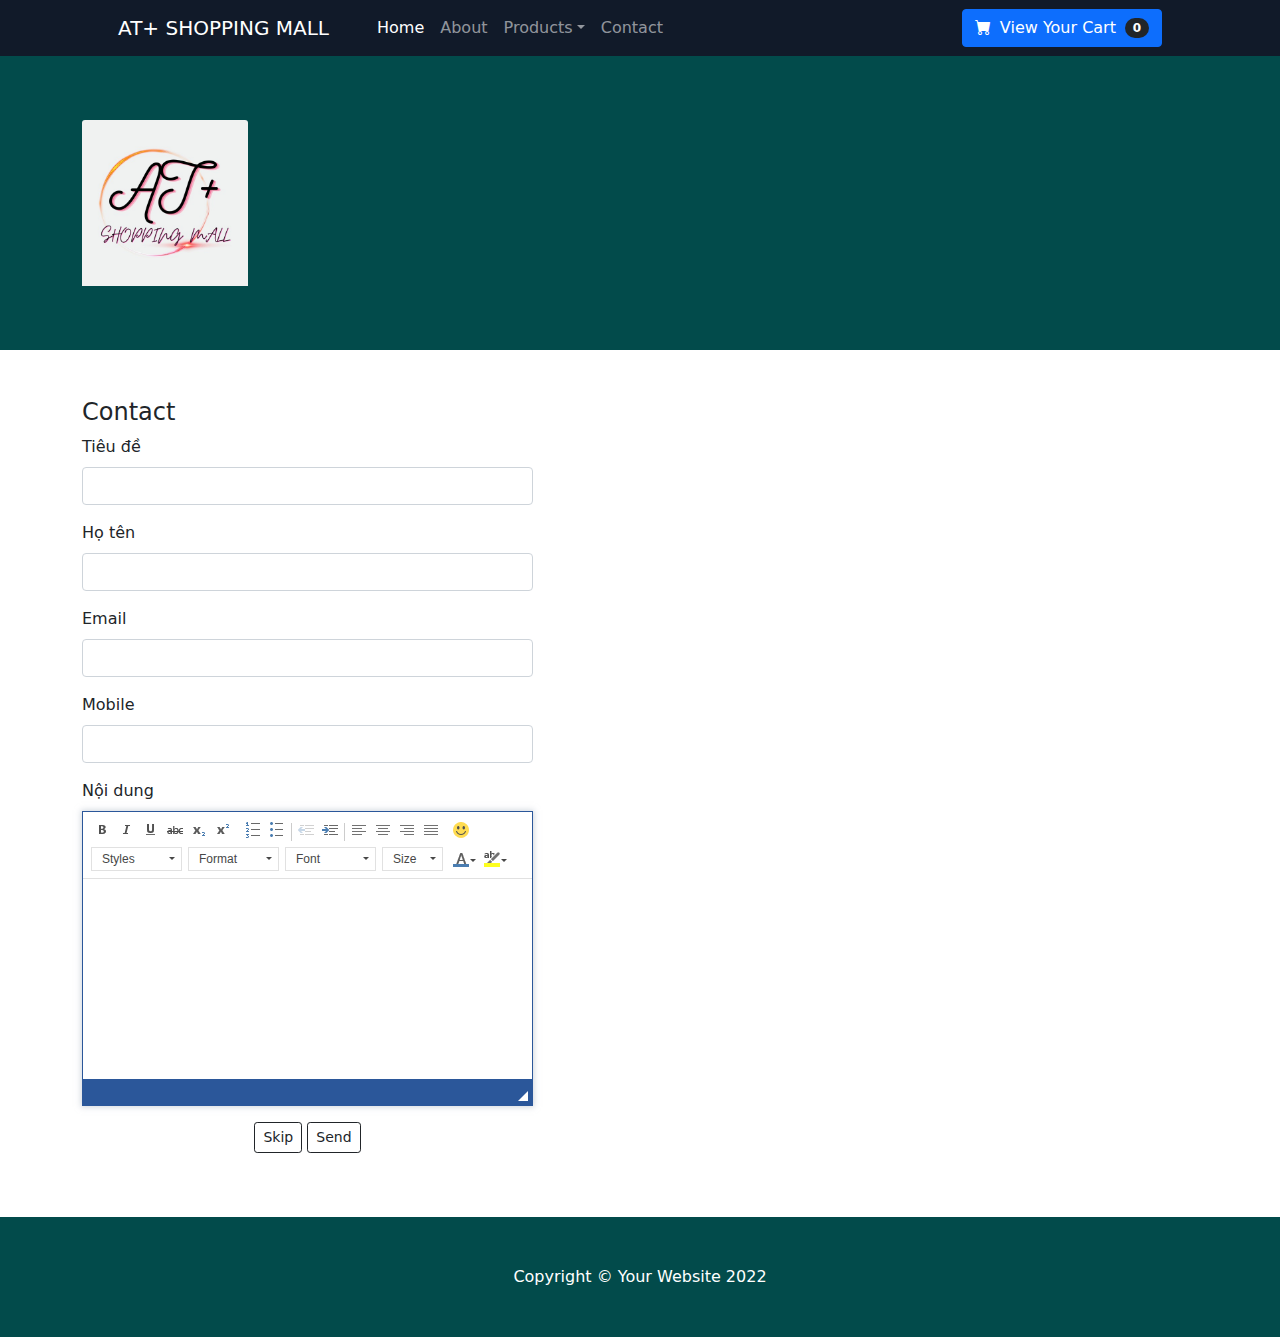
<file: contact/index.html>
<!doctype html>
<html lang="en">

<head>
    <title>AT+ SHOPPING MALL</title>
    <!-- Required meta tags -->
    <meta charset="utf-8">
    <meta name="viewport" content="width=device-width, initial-scale=1, shrink-to-fit=no">
    <link rel="shortcut icon" href="../images/ic_launcher.png" type="image/png">
    <!-- Bootstrap CSS -->
    <link rel="stylesheet" href="https://stackpath.bootstrapcdn.com/bootstrap/4.3.1/css/bootstrap.min.css"
        integrity="sha384-ggOyR0iXCbMQv3Xipma34MD+dH/1fQ784/j6cY/iJTQUOhcWr7x9JvoRxT2MZw1T" crossorigin="anonymous">
    <!-- Bootstrap icons-->
    <link href="https://cdn.jsdelivr.net/npm/bootstrap-icons@1.5.0/font/bootstrap-icons.css" rel="stylesheet" />
    <link href="../css/styles.css" rel="stylesheet" />
    <link href="../css/main.css" rel="stylesheet" />
</head>

<body>
    <!-- Navigation-->
    <nav class="navbar navbar-expand-lg navbar-dark header-bg sticky-top">
        <div class="container px-4 px-lg-5">
            <a class="navbar-brand" href="../home/">AT+ SHOPPING MALL</a>
            <!-- href="." dấu chấm là đường dẫn đến chính nó -->
            <button class="navbar-toggler" type="button" data-bs-toggle="collapse"
                data-bs-target="#navbarSupportedContent" aria-controls="navbarSupportedContent" aria-expanded="false"
                aria-label="Toggle navigation"><span class="navbar-toggler-icon"></span></button>
            <div class="collapse navbar-collapse" id="navbarSupportedContent">
                <ul class="navbar-nav me-auto mb-2 mb-lg-0 ms-lg-4">
                    <li class="nav-item"><a class="nav-link active" aria-current="page" href="../home/">Home</a></li>
                    <li class="nav-item"><a class="nav-link" href="#!">About</a></li>
                    <li class="nav-item dropdown">
                        <a class="nav-link dropdown-toggle" id="navbarDropdown" href="#" role="button"
                            data-bs-toggle="dropdown" aria-expanded="false">Products</a>
                        <ul class="dropdown-menu" aria-labelledby="navbarDropdown">
                            <li><a class="dropdown-item" href="../tivi/">Tivi</a></li>
                            <li>
                                <hr class="dropdown-divider" />
                            </li>
                            <li><a class="dropdown-item" href="#!">Mobile</a></li>
                            <li><a class="dropdown-item" href="#!">Food</a></li>
                        </ul>
                    </li>
                    <li class="nav-item"><a class="nav-link" aria-current="page" href="#!">Contact</a></li>
                </ul>
                <form class="d-flex">
                    <button class="btn btn-primary header-bg-blue" type="submit">
                        <i class="bi-cart-fill me-1"></i>
                        View Your Cart
                        <span class="badge bg-dark text-white ms-1 rounded-pill">0</span>
                    </button>
                </form>
            </div>
        </div>
    </nav>

    <!-- Header-->
    <div class="jumbotron jumbotron-fluid">
        <div class="container">
            <div class="row">
                <div class="col-12 col-md-2 col-xl-2">
                    <img class="card-img-top" src="../images/AT logo.jpg" alt="">
                </div>
                <div class="col-12 col-md-10 col-xl-10">
                    <div class="text-white" id="thCuahang"></div>
                </div>
            </div>
        </div>
    </div>
    <!-- Button list-->
    <div class="container mt-5">
        <div class="row">
            <h4>Contact</h4>
            <div class="col-5" id="thLienhe">
                <div class="form-group">
                    <label for="Th_Tieu_de">Tiêu đề</label>
                    <input type="text" name="" id="Th_Tieu_de" class="form-control">
                </div>
                <div class="form-group">
                    <label for="Th_Ho_ten">Họ tên</label>
                    <input type="text" name="" id="Th_Ho_ten" class="form-control">
                </div>
                <div class="form-group">
                    <label for="Th_Email">Email</label>
                    <input type="email" name="" id="Th_Email" class="form-control">
                </div>
                <div class="form-group">
                    <label for="Th_Tel">Mobile</label>
                    <input type="text" name="" id="Th_Tel" class="form-control">
                </div>
                <div class="form-group">
                    <label for="Th_Noi_dung">Nội dung</label>
                    <textarea name="" id="Th_Noi_dung" cols="30" rows="10" class="form-control"></textarea>
                </div>
                <div class="form-group text-center">
                    <button class="btn btn-sm btn-outline-dark" onclick="window.history.back()">Skip</button>
                    <button class="btn btn-sm btn-outline-dark" id="Th_Dong_y">Send</button>
                </div>
            </div>

            <div class="col-7" id="thBando">
                <iframe
                    src="https://www.google.com/maps/embed?pb=!1m18!1m12!1m3!1d3919.6864333588446!2d106.58274197585338!3d10.758631959519988!2m3!1f0!2f0!3f0!3m2!1i1024!2i768!4f13.1!3m3!1m2!1s0x31752c568c9f9a61%3A0x63f9036c57d0115f!2zMjUvMzkgSOG7kyBWxINuIExvbmc!5e0!3m2!1sen!2s!4v1704535555918!5m2!1sen!2s"
                    width="800" height="600" style="border:0;" allowfullscreen="" loading="lazy"
                    referrerpolicy="no-referrer-when-downgrade"></iframe>
            </div>

        </div>
    </div>

    <!-- Footer-->
    <footer class="py-5 mt-5 footer-bg">
        <div class="container">
            <p class="m-0 text-center text-white">Copyright &copy; Your Website 2022</p>
        </div>
    </footer>
    <!-- Optional JavaScript -->
    <!-- jQuery first, then Popper.js, then Bootstrap JS -->
    <script src="https://code.jquery.com/jquery-3.3.1.slim.min.js"
        integrity="sha384-q8i/X+965DzO0rT7abK41JStQIAqVgRVzpbzo5smXKp4YfRvH+8abtTE1Pi6jizo"
        crossorigin="anonymous"></script>
    <script src="https://cdnjs.cloudflare.com/ajax/libs/popper.js/1.14.7/umd/popper.min.js"
        integrity="sha384-UO2eT0CpHqdSJQ6hJty5KVphtPhzWj9WO1clHTMGa3JDZwrnQq4sF86dIHNDz0W1"
        crossorigin="anonymous"></script>
    <script src="https://stackpath.bootstrapcdn.com/bootstrap/4.3.1/js/bootstrap.min.js"
        integrity="sha384-JjSmVgyd0p3pXB1rRibZUAYoIIy6OrQ6VrjIEaFf/nJGzIxFDsf4x0xIM+B07jRM"
        crossorigin="anonymous"></script>
    <!-- Bootstrap core JS-->
    <script src="https://cdn.jsdelivr.net/npm/bootstrap@5.1.3/dist/js/bootstrap.bundle.min.js"></script>

    <script src="../js/api.js"></script>
    <script src="../js/home.js"></script>
    <script src="../ckeditor/ckeditor.js"></script>
    <script>

        CKEDITOR.replace("Th_Noi_dung", {
            customConfig: "configContact.js"
        })

        apiCuahang().then((result) => {
            //console.log(result);
            xuatCuahang(result, thCuahang);
        })

        document.querySelector("#Th_Dong_y").onclick = () => {
            let noidung = CKEDITOR.instances.Th_Noi_dung.getData();
            let subject = document.querySelector("#Th_Tieu_de").value;
            let hoten = document.querySelector("#Th_Ho_ten").value;
            let email = document.querySelector("#Th_Email").value;
            let tel = document.querySelector("#Th_Tel").value;

            let html = `<h4>Họ tên: ${hoten}</h4>Email: ${email} - Tel: ${tel} <br /><p><b>Nội dung</b></p>`;
            html += `${noidung}`

            let thongTin = {
                tieude: subject,
                noidung: html
            }
            // Gọi API
            apiLienhe(thongTin).then(result => {
                alert(`Cám ơn bạn. Chúng tôi sẽ trả lời sớm nhất cho bạn`)
                console.log(result)
                window.history.back();
            })
        }
    </script>

</body>

</html>
</file>
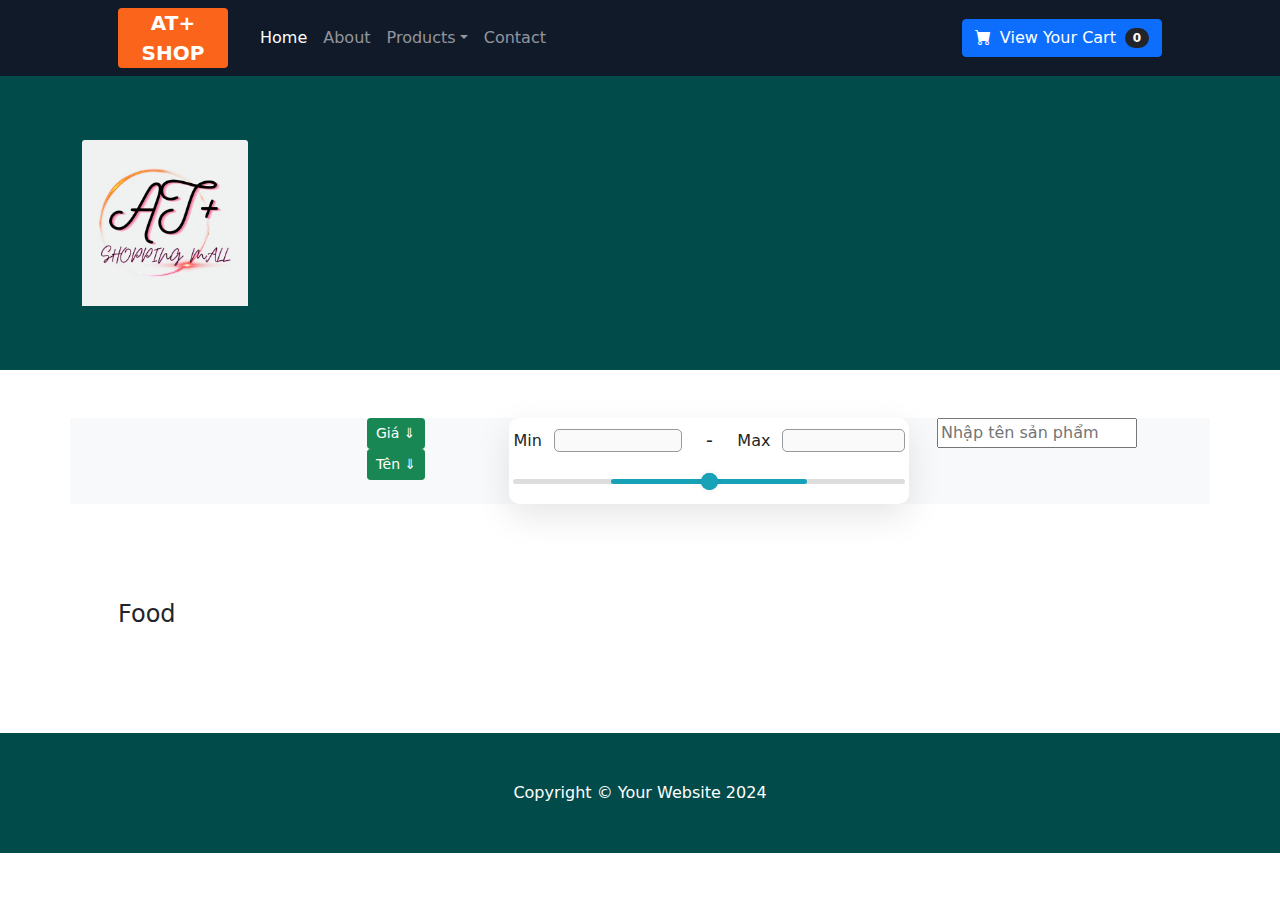
<file: food/index.html>
<!doctype html>
<html lang="en">

<head>
    <title>Shop - Food</title>
    <!-- Required meta tags -->
    <meta charset="utf-8">
    <meta name="viewport" content="width=device-width, initial-scale=1, shrink-to-fit=no">
    <link rel="shortcut icon" href="../images/ic_launcher.png" type="image/png">
    <!-- Bootstrap CSS -->
    <link rel="stylesheet" href="https://stackpath.bootstrapcdn.com/bootstrap/4.3.1/css/bootstrap.min.css"
        integrity="sha384-ggOyR0iXCbMQv3Xipma34MD+dH/1fQ784/j6cY/iJTQUOhcWr7x9JvoRxT2MZw1T" crossorigin="anonymous">
    <!-- Bootstrap icons-->
    <link href="https://cdn.jsdelivr.net/npm/bootstrap-icons@1.5.0/font/bootstrap-icons.css" rel="stylesheet" />
    <link href="../css/styles.css" rel="stylesheet" />
    <link href="../css/main.css" rel="stylesheet" />

</head>

<body>
    <!-- Navigation-->
    <nav class="navbar navbar-expand-lg navbar-dark header-bg sticky-top">
        <div class="container px-4 px-lg-5">
            <a href="" class="header-link">
                <span class="header-brand-sup1">AT+ SHOP</span>
            </a>
            <!-- href="." dấu chấm là đường dẫn đến chính nó -->
            <button class="navbar-toggler" type="button" data-bs-toggle="collapse"
                data-bs-target="#navbarSupportedContent" aria-controls="navbarSupportedContent" aria-expanded="false"
                aria-label="Toggle navigation"><span class="navbar-toggler-icon"></span></button>
            <div class="collapse navbar-collapse" id="navbarSupportedContent">
                <ul class="navbar-nav me-auto mb-2 mb-lg-0 ms-lg-4">
                    <li class="nav-item"><a class="nav-link active" aria-current="page" href="../home/">Home</a></li>
                    <li class="nav-item"><a class="nav-link" href="#!">About</a></li>
                    <li class="nav-item dropdown">
                        <a class="nav-link dropdown-toggle" id="navbarDropdown" href="#" role="button"
                            data-bs-toggle="dropdown" aria-expanded="false">Products</a>
                        <ul class="dropdown-menu" aria-labelledby="navbarDropdown">
                            <li><a class="dropdown-item" href="../tivi/">Tivi</a></li>
                            <li>
                                <hr class="dropdown-divider" />
                            </li>
                            <li><a class="dropdown-item" href="../mobile/">Mobile</a></li>
                            <li><a class="dropdown-item" href="#!">Food</a></li>
                        </ul>
                    </li>
                    <li class="nav-item"><a class="nav-link" aria-current="page" href="../contact/">Contact</a></li>
                </ul>
                <form class="d-flex">
                    <button class="btn btn-primary header-bg-blue" type="button" onclick="openCart()">
                        <i class="bi-cart-fill me-1"></i>
                        View Your Cart
                        <span class="badge bg-dark text-white ms-1 rounded-pill" id="Th_Gio_hang">0</span>
                    </button>
                </form>
            </div>
        </div>
    </nav>
    <!-- Header-->
    <div class="jumbotron jumbotron-fluid">
        <div class="container">
            <div class="row">
                <div class="col-12 col-md-2 col-xl-2">
                    <img class="card-img-top" src="../images/AT logo.jpg" alt="">
                </div>
                <div class="col-12 col-md-10 col-xl-10">
                    <div class="text-white" id="thCuahang"></div>
                </div>
            </div>
        </div>
    </div>

    <!-- Button list-->
    <div class="container mt-5 bg-light">
        <div class="row">
            <div class="col-3" id="thBtnNhom">
                <!-- BTN SORT GROUP -->
            </div>

            <div class="col-9" id="thBtn">
                <div class="row">
                    <div class="col-2">
                        <button class="btn btn-sm btn-success" sort="1" onclick="sapXepGia3(this)">
                            Giá &Downarrow;
                        </button>
                        <button class="btn btn-sm btn-success" sort="1" onclick="sapXepTen3(this)">
                            Tên &Downarrow;
                        </button>
                    </div>
                    <div class="col-6">
                        <div class="wrapper">
                            <div class="price-input">
                                <div class="field">
                                    <span>Min</span>
                                    <input type="text" disabled class="input-min" id="min_Price" min="0" max="10000">
                                    <!-- <label for="thGia" id="lblGiaMin">0 <sup>đ</sup></label> -->
                                </div>
                                <div class="separator">-</div>
                                <div class="field">
                                    <span>Max</span>
                                    <input type="text" disabled class="input-max" id="max_Price" min="0" max="10000">
                                    <!-- <label for="thGia" id="lblGiaMax">0 <sup>đ</sup></label> -->
                                </div>
                            </div>
                            <div class="slider">
                                <div class="progress"></div>
                            </div>
                            <div class="range-input">
                                <input type="range" class="range-min" id="thGiaMin" min="0" max="10000" step="100">
                                <input type="range" class="range-max" id="thGiaMax" min="0" max="10000" step="100">
                            </div>
                        </div>
                    </div>

                    <div class="col-4">
                        <input type="text" name="" id="thTim" placeholder="Nhập tên sản phẩm" style="width: 200px;"
                            onkeyup="keyCode3(event)">
                    </div>
                </div>
            </div>
        </div>
    </div>

    <!-- Section-->
    <section class="py-5">
        <div class="container px-4 px-lg-5 mt-5">
            <h4>Food</h4>
            <div class="row gx-4 gx-lg-5 row-cols-2 row-cols-md-3 row-cols-xl-4 justify-content-center" id="thFood">
            </div>
    </section>

    <!-- Footer-->
    <footer class="py-5 mt-5 footer-bg">
        <div class="container">
            <p class="m-0 text-center text-white">Copyright &copy; Your Website 2024</p>
        </div>
    </footer>
    <!-- Optional JavaScript -->
    <!-- jQuery first, then Popper.js, then Bootstrap JS -->
    <script src="https://code.jquery.com/jquery-3.3.1.slim.min.js"
        integrity="sha384-q8i/X+965DzO0rT7abK41JStQIAqVgRVzpbzo5smXKp4YfRvH+8abtTE1Pi6jizo"
        crossorigin="anonymous"></script>
    <script src="https://cdnjs.cloudflare.com/ajax/libs/popper.js/1.14.7/umd/popper.min.js"
        integrity="sha384-UO2eT0CpHqdSJQ6hJty5KVphtPhzWj9WO1clHTMGa3JDZwrnQq4sF86dIHNDz0W1"
        crossorigin="anonymous"></script>
    <script src="https://stackpath.bootstrapcdn.com/bootstrap/4.3.1/js/bootstrap.min.js"
        integrity="sha384-JjSmVgyd0p3pXB1rRibZUAYoIIy6OrQ6VrjIEaFf/nJGzIxFDsf4x0xIM+B07jRM"
        crossorigin="anonymous"></script>
    <!-- Bootstrap core JS-->
    <script src="https://cdn.jsdelivr.net/npm/bootstrap@5.1.3/dist/js/bootstrap.bundle.min.js"></script>

    <script src="../js/api.js"></script>
    <script src="../js/home.js"></script>
    <script src="../js/food.js" async="true"></script>
    <script src="../js/modal.js"></script>
    <script src="../js/cart.js"></script>

    <script>
        if (sessionStorage.getItem("carts") != undefined) {
            carts = JSON.parse(sessionStorage.getItem("carts"))
            Th_Gio_hang.innerHTML = carts.length;
        }

        apiCuahang().then((result) => {
            //console.log(result);
            xuatCuahang(result, thCuahang);
            apiMathang().then((result)=>{
                //console.log(result.noiDung)
                //dsFood = result.noiDung
                //xuatFood(dsFood, thFood);
                dsFood = result.noiDung;
                ds3 = result.noiDung;
                lst.Food = dsFood;
                updateSlider3(ds3);
                taoNhom3();
                xuatNhom3(dsNhom3, thBtnNhom)
                xuatFood(dsFood, thFood);
            })
        });
    </script>
</body>
</html>
</file>
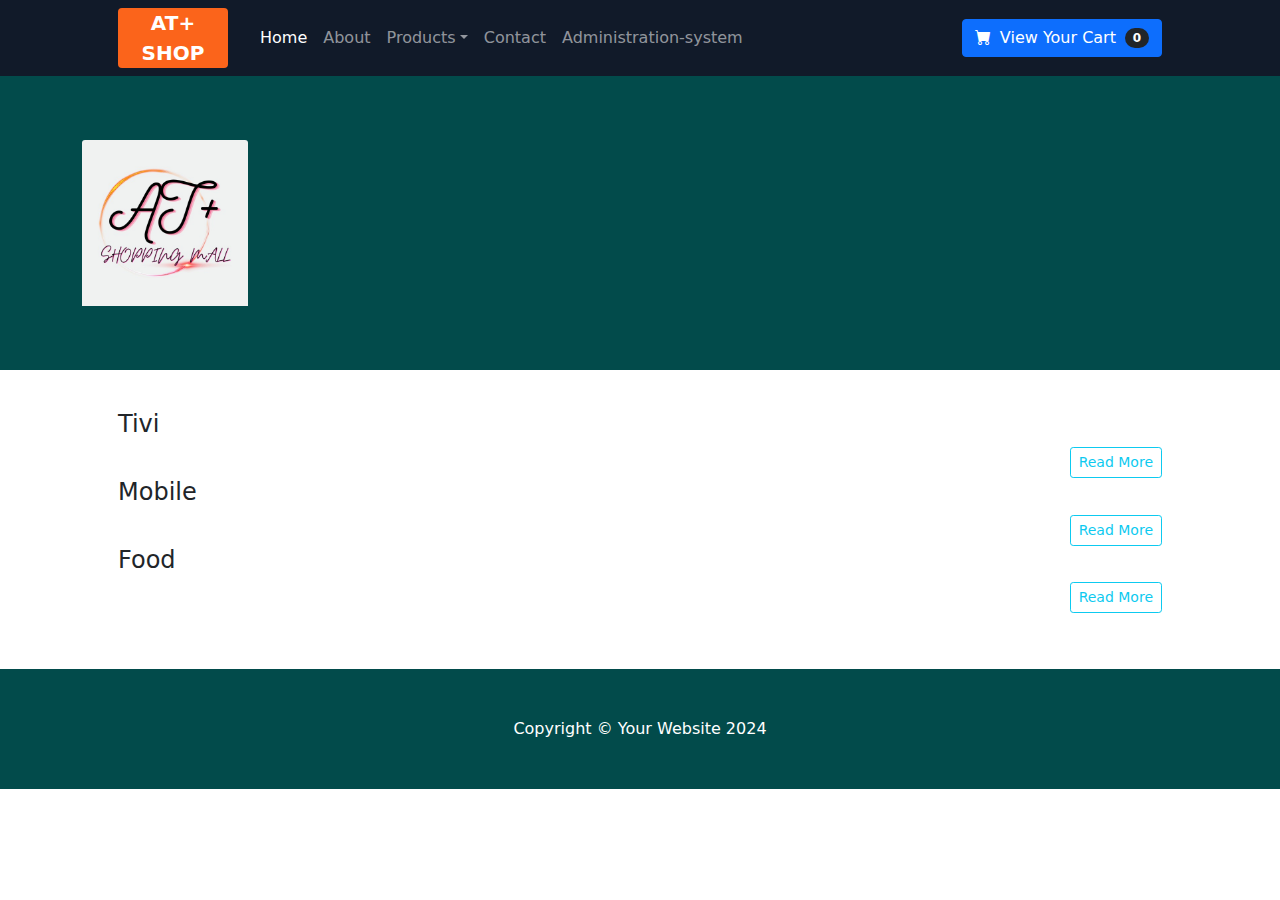
<file: home/index.html>
<!doctype html>
<html lang="en">

<head>
    <title>Shop - Home</title>
    <!-- Required meta tags -->
    <meta charset="utf-8">
    <meta name="viewport" content="width=device-width, initial-scale=1, shrink-to-fit=no">
    <link rel="shortcut icon" href="../images/ic_launcher.png" type="image/png">
    <!-- Bootstrap CSS -->
    <link rel="stylesheet" href="https://stackpath.bootstrapcdn.com/bootstrap/4.3.1/css/bootstrap.min.css"
        integrity="sha384-ggOyR0iXCbMQv3Xipma34MD+dH/1fQ784/j6cY/iJTQUOhcWr7x9JvoRxT2MZw1T" crossorigin="anonymous">
    <!-- Bootstrap icons-->
    <link href="https://cdn.jsdelivr.net/npm/bootstrap-icons@1.5.0/font/bootstrap-icons.css" rel="stylesheet" />
    <link href="../css/styles.css" rel="stylesheet" />
    <link href="../css/main.css" rel="stylesheet" />
</head>

<body>
    <!-- Navigation-->
    <nav class="navbar navbar-expand-lg navbar-dark header-bg sticky-top">
        <div class="container px-4 px-lg-5">
            <a href="" class="header-link">
                <span class="header-brand-sup1">AT+ SHOP</span>
            </a>
            <button class="navbar-toggler" type="button" data-bs-toggle="collapse"
                data-bs-target="#navbarSupportedContent" aria-controls="navbarSupportedContent" aria-expanded="false"
                aria-label="Toggle navigation"><span class="navbar-toggler-icon"></span></button>
            <div class="collapse navbar-collapse" id="navbarSupportedContent">
                <ul class="navbar-nav me-auto mb-2 mb-lg-0 ms-lg-4">
                    <li class="nav-item"><a class="nav-link active" aria-current="page" href=".">Home</a></li>
                    <li class="nav-item"><a class="nav-link" href="#!">About</a></li>
                    <li class="nav-item dropdown">
                        <a class="nav-link dropdown-toggle" id="navbarDropdown" href="#" role="button"
                            data-bs-toggle="dropdown" aria-expanded="false">Products</a>
                        <ul class="dropdown-menu" aria-labelledby="navbarDropdown">
                            <li><a class="dropdown-item" href="../tivi/">Tivi</a></li>
                            <li>
                                <hr class="dropdown-divider" />
                            </li>
                            <li><a class="dropdown-item" href="../mobile/">Mobile</a></li>
                            <li><a class="dropdown-item" href="../food/">Food</a></li>
                        </ul>
                    </li>
                    <li class="nav-item"><a class="nav-link" href="../contact/">Contact</a></li>
                    <li class="nav-item"><a class="nav-link"
                            href="../Administration-system/admin_login.html">Administration-system</a></li>
                </ul>
                <form class="d-flex">
                    <button class="btn btn-primary header-bg-blue" type="button" onclick="openCart()">
                        <i class="bi-cart-fill me-1"></i>
                        View Your Cart
                        <span class="badge bg-dark text-white ms-1 rounded-pill" id="Th_Gio_hang">0</span>
                    </button>
                </form>
            </div>
        </div>
    </nav>
    <!-- Header-->
    <div class="jumbotron jumbotron-fluid">
        <div class="container">
            <div class="row">
                <div class="col-12 col-md-2 col-xl-2">
                    <img class="card-img-top" src="../images/AT logo.jpg" alt="">
                </div>
                <div class="col-12 col-md-10 col-xl-10">
                    <div class="text-white" id="thCuahang"></div>
                </div>
            </div>
        </div>
    </div>
    <!-- Section-->
    <section class="py-2">
        <div class="container px-4 px-lg-5">
            <h4>Tivi</h4>
            <div class="row gx-4 gx-lg-5 row-cols-2 row-cols-md-3 row-cols-xl-4 justify-content-center" id="thTivi">
            </div>
            <div class="text-right">
                <a href="../tivi/" class="btn btn-sm btn-outline-info">Read More</a>
            </div>
            <h4>Mobile</h4>
            <div class="row gx-4 gx-lg-5 row-cols-2 row-cols-md-3 row-cols-xl-4 justify-content-center" id="thMobile">
            </div>
            <div class="text-right">
                <a href="../mobile/" class="btn btn-sm btn-outline-info">Read More</a>
            </div>
            <h4>Food</h4>
            <div class="row gx-4 gx-lg-5 row-cols-2 row-cols-md-3 row-cols-xl-4 justify-content-center" id="thFood">
            </div>
            <div class="text-right">
                <a href="../food/" class="btn btn-sm btn-outline-info">Read More</a>
            </div>
        </div>
    </section>
    <!-- Footer-->
    <footer class="py-5 mt-5 footer-bg">
        <div class="container">
            <p class="m-0 text-center text-white">Copyright &copy; Your Website 2024</p>
        </div>
    </footer>
    <!-- Optional JavaScript -->
    <!-- jQuery first, then Popper.js, then Bootstrap JS -->
    <script src="https://code.jquery.com/jquery-3.3.1.slim.min.js"
        integrity="sha384-q8i/X+965DzO0rT7abK41JStQIAqVgRVzpbzo5smXKp4YfRvH+8abtTE1Pi6jizo"
        crossorigin="anonymous"></script>
    <script src="https://cdnjs.cloudflare.com/ajax/libs/popper.js/1.14.7/umd/popper.min.js"
        integrity="sha384-UO2eT0CpHqdSJQ6hJty5KVphtPhzWj9WO1clHTMGa3JDZwrnQq4sF86dIHNDz0W1"
        crossorigin="anonymous"></script>
    <script src="https://stackpath.bootstrapcdn.com/bootstrap/4.3.1/js/bootstrap.min.js"
        integrity="sha384-JjSmVgyd0p3pXB1rRibZUAYoIIy6OrQ6VrjIEaFf/nJGzIxFDsf4x0xIM+B07jRM"
        crossorigin="anonymous"></script>
    <!-- Bootstrap core JS-->
    <script src="https://cdn.jsdelivr.net/npm/bootstrap@5.1.3/dist/js/bootstrap.bundle.min.js"></script>

    <script src="../js/api.js"></script>
    <script src="../js/home.js"></script>
    <script src="../js/modal.js"></script>
    <script src="../js/cart.js"></script>

    <script>
        if (sessionStorage.getItem("carts") != undefined) {
            carts = JSON.parse(sessionStorage.getItem("carts"))
            Th_Gio_hang.innerHTML = carts.length;
        }

        apiCuahang().then((result) => {
            //console.log(result);
            xuatCuahang(result, thCuahang);

            apiTivi().then((result) => {
                //console.log(result.noiDung)
                lst.Tivi = result.noiDung
                xuatKhuyenmai(result.noiDung, thTivi, 1);

                apiDienthoai().then((result) => {
                    xuatKhuyenmai(result.noiDung, thMobile, 2);
                    lst.Mobile = result.noiDung

                    apiMathang().then((result) => {
                        xuatKhuyenmai(result.noiDung, thFood, 3);
                        lst.Food = result.noiDung

                        if (window.Worker) {
                            var worker = new Worker("../js/worker_countDownDate.js")
                            worker.addEventListener('message', function (e) {
                                document.querySelectorAll(".countDown").forEach(item => {
                                    item.innerHTML = e.data
                                })
                            }, false)

                            function Goi_thong_tin() {
                                var countDownDate = new Date("January 31, 2024 07:00:00").getTime();
                                worker.postMessage({ 'Ngay': countDownDate })
                            }

                            Goi_thong_tin()
                        }
                        else {
                            alert('Trình duyệt của bạn không hỗ trợ')
                        }

                    })
                })
            })
        })
    </script>
</body>

</html>
</file>
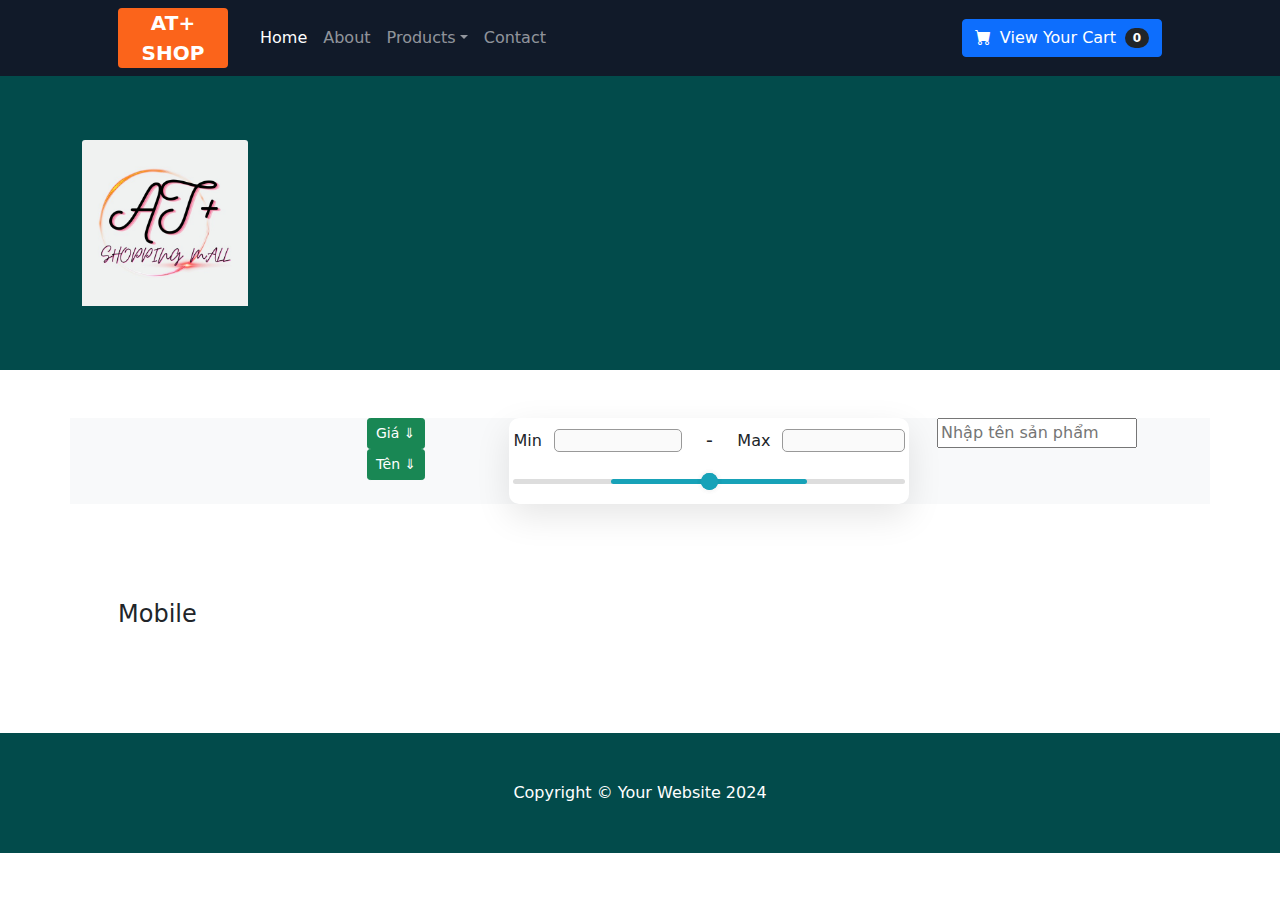
<file: mobile/index.html>
<!doctype html>
<html lang="en">

<head>
    <title>Shop - Mobile</title>
    <!-- Required meta tags -->
    <meta charset="utf-8">
    <meta name="viewport" content="width=device-width, initial-scale=1, shrink-to-fit=no">
    <link rel="shortcut icon" href="../images/ic_launcher.png" type="image/png">
    <!-- Bootstrap CSS -->
    <link rel="stylesheet" href="https://stackpath.bootstrapcdn.com/bootstrap/4.3.1/css/bootstrap.min.css"
        integrity="sha384-ggOyR0iXCbMQv3Xipma34MD+dH/1fQ784/j6cY/iJTQUOhcWr7x9JvoRxT2MZw1T" crossorigin="anonymous">
    <!-- Bootstrap icons-->
    <link href="https://cdn.jsdelivr.net/npm/bootstrap-icons@1.5.0/font/bootstrap-icons.css" rel="stylesheet" />
    <link href="../css/styles.css" rel="stylesheet" />
    <link href="../css/main.css" rel="stylesheet" />

</head>

<body>
    <!-- Navigation-->
    <nav class="navbar navbar-expand-lg navbar-dark header-bg sticky-top">
        <div class="container px-4 px-lg-5">
            <a href="" class="header-link">
                <span class="header-brand-sup1">AT+ SHOP</span>
            </a>
            <!-- href="." dấu chấm là đường dẫn đến chính nó -->
            <button class="navbar-toggler" type="button" data-bs-toggle="collapse"
                data-bs-target="#navbarSupportedContent" aria-controls="navbarSupportedContent" aria-expanded="false"
                aria-label="Toggle navigation"><span class="navbar-toggler-icon"></span></button>
            <div class="collapse navbar-collapse" id="navbarSupportedContent">
                <ul class="navbar-nav me-auto mb-2 mb-lg-0 ms-lg-4">
                    <li class="nav-item"><a class="nav-link active" aria-current="page" href="../home/">Home</a></li>
                    <li class="nav-item"><a class="nav-link" href="#!">About</a></li>
                    <li class="nav-item dropdown">
                        <a class="nav-link dropdown-toggle" id="navbarDropdown" href="#" role="button"
                            data-bs-toggle="dropdown" aria-expanded="false">Products</a>
                        <ul class="dropdown-menu" aria-labelledby="navbarDropdown">
                            <li><a class="dropdown-item" href="../tivi/">Tivi</a></li>
                            <li>
                                <hr class="dropdown-divider" />
                            </li>
                            <li><a class="dropdown-item" href="#!">Mobile</a></li>
                            <li><a class="dropdown-item" href="../food/">Food</a></li>
                        </ul>
                    </li>
                    <li class="nav-item"><a class="nav-link" aria-current="page" href="../contact/">Contact</a></li>
                </ul>
                <form class="d-flex">
                    <button class="btn btn-primary header-bg-blue" type="button" onclick="openCart()">
                        <i class="bi-cart-fill me-1"></i>
                        View Your Cart
                        <span class="badge bg-dark text-white ms-1 rounded-pill" id="Th_Gio_hang">0</span>
                    </button>
                </form>
            </div>
        </div>
    </nav>
    <!-- Header-->
    <div class="jumbotron jumbotron-fluid">
        <div class="container">
            <div class="row">
                <div class="col-12 col-md-2 col-xl-2">
                    <img class="card-img-top" src="../images/AT logo.jpg" alt="">
                </div>
                <div class="col-12 col-md-10 col-xl-10">
                    <div class="text-white" id="thCuahang"></div>
                </div>
            </div>
        </div>
    </div>

    <!-- Button list-->
    <div class="container mt-5 bg-light">
        <div class="row">
            <div class="col-3" id="thBtnNhom">
                <!-- BTN SORT GROUP -->
            </div>

            <div class="col-9" id="thBtn">
                <div class="row">
                    <div class="col-2">
                        <button class="btn btn-sm btn-success" sort="1" onclick="sapXepGia2(this)">
                            Giá &Downarrow;
                        </button>
                        <button class="btn btn-sm btn-success" sort="1" onclick="sapXepTen2(this)">
                            Tên &Downarrow;
                        </button>
                    </div>
                    <div class="col-6">
                        <div class="wrapper">
                            <div class="price-input">
                                <div class="field">
                                    <span>Min</span>
                                    <input type="text" disabled class="input-min" id="min_Price" min="0" max="10000">
                                    <!-- <label for="thGia" id="lblGiaMin">0 <sup>đ</sup></label> -->
                                </div>
                                <div class="separator">-</div>
                                <div class="field">
                                    <span>Max</span>
                                    <input type="text" disabled class="input-max" id="max_Price" min="0" max="10000">
                                    <!-- <label for="thGia" id="lblGiaMax">0 <sup>đ</sup></label> -->
                                </div>
                            </div>
                            <div class="slider">
                                <div class="progress"></div>
                            </div>
                            <div class="range-input">
                                <input type="range" class="range-min" id="thGiaMin" min="0" max="10000" step="100">
                                <input type="range" class="range-max" id="thGiaMax" min="0" max="10000" step="100">
                            </div>
                        </div>
                    </div>

                    <div class="col-4">
                        <input type="text" name="" id="thTim" placeholder="Nhập tên sản phẩm" style="width: 200px;"
                            onkeyup="keyCode2(event)">
                    </div>
                </div>
            </div>
        </div>
    </div>

    <!-- Section-->
    <section class="py-5">
        <div class="container px-4 px-lg-5 mt-5">
            <h4>Mobile</h4>
            <div class="row gx-4 gx-lg-5 row-cols-2 row-cols-md-3 row-cols-xl-4 justify-content-center" id="thMobile">
            </div>
    </section>
    <!-- Footer-->
    <footer class="py-5 mt-5 footer-bg">
        <div class="container">
            <p class="m-0 text-center text-white">Copyright &copy; Your Website 2024</p>
        </div>
    </footer>
    <!-- Optional JavaScript -->
    <!-- jQuery first, then Popper.js, then Bootstrap JS -->
    <script src="https://code.jquery.com/jquery-3.3.1.slim.min.js"
        integrity="sha384-q8i/X+965DzO0rT7abK41JStQIAqVgRVzpbzo5smXKp4YfRvH+8abtTE1Pi6jizo"
        crossorigin="anonymous"></script>
    <script src="https://cdnjs.cloudflare.com/ajax/libs/popper.js/1.14.7/umd/popper.min.js"
        integrity="sha384-UO2eT0CpHqdSJQ6hJty5KVphtPhzWj9WO1clHTMGa3JDZwrnQq4sF86dIHNDz0W1"
        crossorigin="anonymous"></script>
    <script src="https://stackpath.bootstrapcdn.com/bootstrap/4.3.1/js/bootstrap.min.js"
        integrity="sha384-JjSmVgyd0p3pXB1rRibZUAYoIIy6OrQ6VrjIEaFf/nJGzIxFDsf4x0xIM+B07jRM"
        crossorigin="anonymous"></script>
    <!-- Bootstrap core JS-->
    <script src="https://cdn.jsdelivr.net/npm/bootstrap@5.1.3/dist/js/bootstrap.bundle.min.js"></script>

    <script src="../js/api.js"></script>
    <script src="../js/home.js"></script>
    <script src="../js/mobile.js" async="true"></script>
    <script src="../js/modal.js"></script>
    <script src="../js/cart.js"></script>
    <script>
        if (sessionStorage.getItem("carts") != undefined) {
            carts = JSON.parse(sessionStorage.getItem("carts"))
            Th_Gio_hang.innerHTML = carts.length;
        }
        apiCuahang().then((result) => {
            //console.log(result);
            xuatCuahang(result, thCuahang);
            apiDienthoai().then((result) => {
                //console.log(result.noiDung);
                //dsMobile = result.noiDung
                //xuatMobile(dsMobile, thMobile);
                dsDienthoai = result.noiDung;
                ds2 = result.noiDung;
                lst.Mobile = dsDienthoai;
                updateSlider2(ds2);
                taoNhom2();
                xuatNhom2(dsNhom2, thBtnNhom)
                xuatMobile(dsDienthoai, thMobile);
            })
        })


    </script>


</body>

</html>
</file>
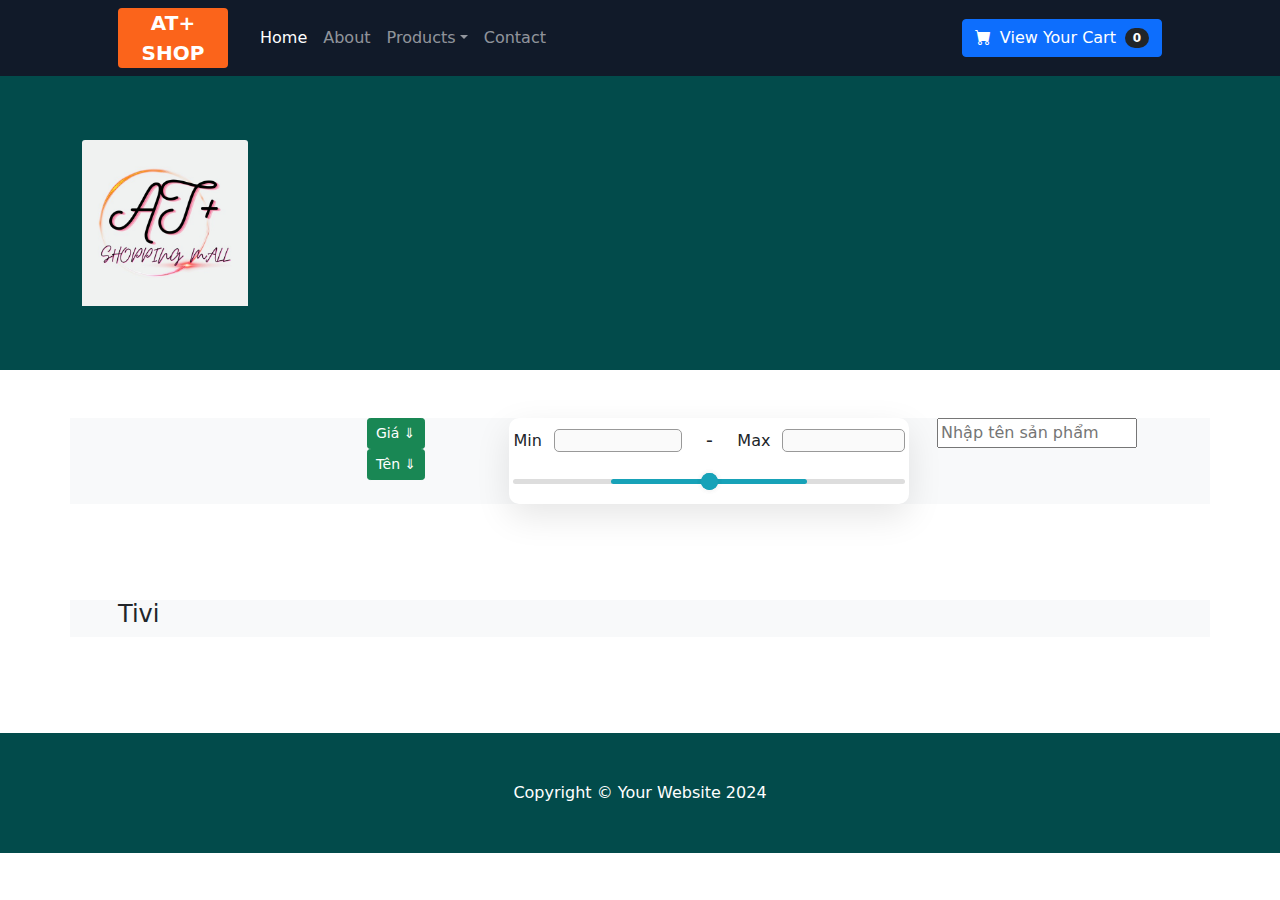
<file: tivi/index.html>
<!doctype html>
<html lang="en">

<head>
    <title>Shop-Tivi</title>
    <!-- Required meta tags -->
    <meta charset="utf-8">
    <meta name="viewport" content="width=device-width, initial-scale=1, shrink-to-fit=no">
    <link rel="shortcut icon" href="../images/ic_launcher.png" type="image/png">
    <!-- Bootstrap CSS -->
    <link rel="stylesheet" href="https://stackpath.bootstrapcdn.com/bootstrap/4.3.1/css/bootstrap.min.css"
        integrity="sha384-ggOyR0iXCbMQv3Xipma34MD+dH/1fQ784/j6cY/iJTQUOhcWr7x9JvoRxT2MZw1T" crossorigin="anonymous">
    <!-- Bootstrap icons-->
    <link href="https://cdn.jsdelivr.net/npm/bootstrap-icons@1.5.0/font/bootstrap-icons.css" rel="stylesheet" />
    <link href="../css/styles.css" rel="stylesheet" />
    <link href="../css/main.css" rel="stylesheet" />

</head>

<body>
    <!-- Navigation-->
    <nav class="navbar navbar-expand-lg navbar-dark header-bg sticky-top">
        <div class="container px-4 px-lg-5">
            <a href="" class="header-link">
                <span class="header-brand-sup1">AT+ SHOP</span>
            </a>
            <!-- <a class="navbar-brand" href="../home/">Shop 288</a> -->
            <!-- href="." dấu chấm là đường dẫn đến chính nó -->
            <button class="navbar-toggler" type="button" data-bs-toggle="collapse"
                data-bs-target="#navbarSupportedContent" aria-controls="navbarSupportedContent" aria-expanded="false"
                aria-label="Toggle navigation"><span class="navbar-toggler-icon"></span></button>
            <div class="collapse navbar-collapse" id="navbarSupportedContent">
                <ul class="navbar-nav me-auto mb-2 mb-lg-0 ms-lg-4">
                    <li class="nav-item"><a class="nav-link active" aria-current="page"
                            href="../home/">Home</a></li>
                    <li class="nav-item"><a class="nav-link" href="#!">About</a></li>
                    <li class="nav-item dropdown">
                        <a class="nav-link dropdown-toggle" id="navbarDropdown" href="#" role="button"
                            data-bs-toggle="dropdown" aria-expanded="false">Products</a>
                        <ul class="dropdown-menu" aria-labelledby="navbarDropdown">
                            <li><a class="dropdown-item" href="#!">Tivi</a></li>
                            <li>
                                <hr class="dropdown-divider" />
                            </li>
                            <li><a class="dropdown-item" href="../mobile/">Mobile</a></li>
                            <li><a class="dropdown-item" href="../food/">Food</a></li>
                        </ul>
                    </li>
                    <li class="nav-item"><a class="nav-link" aria-current="page" href="../contact/">Contact</a></li>
                </ul>
                <form class="d-flex">
                    <button class="btn btn-primary header-bg-blue" type="button"
                        onclick="openCart()">
                        <i class="bi-cart-fill me-1"></i>
                        View Your Cart
                        <!-- The hien so luong cart qua id: "Th_Gio_hang"-->
                        <span class="badge bg-dark text-white ms-1 rounded-pill" id="Th_Gio_hang">0</span>
                    </button>
                </form>
            </div>
        </div>
    </nav>

    <!-- Header-->
    <div class="jumbotron jumbotron-fluid">
        <div class="container">
            <div class="row">
                <div class="col-12 col-md-2 col-xl-2">
                    <img class="card-img-top" src="../images/AT logo.jpg" alt="">
                </div>
                <div class="col-12 col-md-10 col-xl-10">
                    <div class="text-white" id="thCuahang"></div>
                </div>
            </div>
        </div>
    </div>
    <!-- Button list-->
    <div class="container mt-5 bg-light">
        <div class="row">
            <div class="col-3" id="thBtnNhom">
                <!-- BTN SORT GROUP -->
            </div>

            <div class="col-9" id="thBtn">
                <div class="row">
                    <div class="col-2">
                        <button class="btn btn-sm btn-success" sort="1" onclick="sapXepGia(this)">
                            Giá &Downarrow;
                        </button>
                        <button class="btn btn-sm btn-success" sort="1" onclick="sapXepTen(this)">
                            Tên &Downarrow;
                        </button>
                    </div>
                    <div class="col-6">
                        <div class="wrapper">
                            <div class="price-input">
                                <div class="field">
                                    <span>Min</span>
                                    <input type="text" disabled class="input-min" id="min_Price" min="0" max="10000">
                                    <!-- <label for="thGia" id="lblGiaMin">0 <sup>đ</sup></label> -->
                                </div>
                                <div class="separator">-</div>
                                <div class="field">
                                    <span>Max</span>
                                    <input type="text" disabled class="input-max" id="max_Price" min="0" max="10000">
                                    <!-- <label for="thGia" id="lblGiaMax">0 <sup>đ</sup></label> -->
                                </div>
                            </div>
                            <div class="slider">
                                <div class="progress"></div>
                            </div>
                            <div class="range-input">
                                <input type="range" class="range-min" id="thGiaMin" min="0" max="10000" step="100">
                                <input type="range" class="range-max" id="thGiaMax" min="0" max="10000" step="100">
                            </div>
                        </div>
                    </div>

                    <div class="col-4">
                        <input type="text" name="" id="thTim" placeholder="Nhập tên sản phẩm" style="width: 200px;"
                            onkeyup="keyCode(event)">
                    </div>
                </div>
            </div>
        </div>
    </div>

    <!-- Section-->
    <section class="py-5">
        <div class="container px-4 px-lg-5 mt-5 bg-light">
            <h4>Tivi</h4>
            <div class="row gx-4 gx-lg-5 row-cols-2 row-cols-md-3 row-cols-xl-4 justify-content-center" id="thTivi">
            </div>
    </section>

    <!-- Footer-->
    <footer class="py-5 mt-5 footer-bg">
        <div class="container">
            <p class="m-0 text-center text-white">Copyright &copy; Your Website 2024</p>
        </div>
    </footer>

    <!-- Optional JavaScript -->
    <!-- jQuery first, then Popper.js, then Bootstrap JS -->
    <script src="https://code.jquery.com/jquery-3.3.1.slim.min.js"
        integrity="sha384-q8i/X+965DzO0rT7abK41JStQIAqVgRVzpbzo5smXKp4YfRvH+8abtTE1Pi6jizo"
        crossorigin="anonymous"></script>
    <script src="https://cdnjs.cloudflare.com/ajax/libs/popper.js/1.14.7/umd/popper.min.js"
        integrity="sha384-UO2eT0CpHqdSJQ6hJty5KVphtPhzWj9WO1clHTMGa3JDZwrnQq4sF86dIHNDz0W1"
        crossorigin="anonymous"></script>
    <script src="https://stackpath.bootstrapcdn.com/bootstrap/4.3.1/js/bootstrap.min.js"
        integrity="sha384-JjSmVgyd0p3pXB1rRibZUAYoIIy6OrQ6VrjIEaFf/nJGzIxFDsf4x0xIM+B07jRM"
        crossorigin="anonymous"></script>
    <!-- Bootstrap core JS-->
    <script src="https://cdn.jsdelivr.net/npm/bootstrap@5.1.3/dist/js/bootstrap.bundle.min.js"></script>

    <script src="../js/api.js"></script>
    <script src="../js/home.js"></script>
    <script src="../js/tivi.js" async="true"></script>
    <script src="../js/modal.js"></script>
    <script src="../js/cart.js"></script>

    <script>
        if (sessionStorage.getItem("carts") != undefined) {
            carts = JSON.parse(sessionStorage.getItem("carts"))
            Th_Gio_hang.innerHTML = carts.length;
        }
        apiCuahang().then((result) => {
            //console.log(result);
            xuatCuahang(result, thCuahang);
            apiTivi().then((result) => {
                dsTivi = result.noiDung;
                ds = result.noiDung;
                lst.Tivi = dsTivi;
                updateSlider(ds);
                taoNhom();
                xuatNhom(dsNhom, thBtnNhom)
                xuatTivi(dsTivi, thTivi);
            })
        })
    </script>

</body>

</html>
</file>
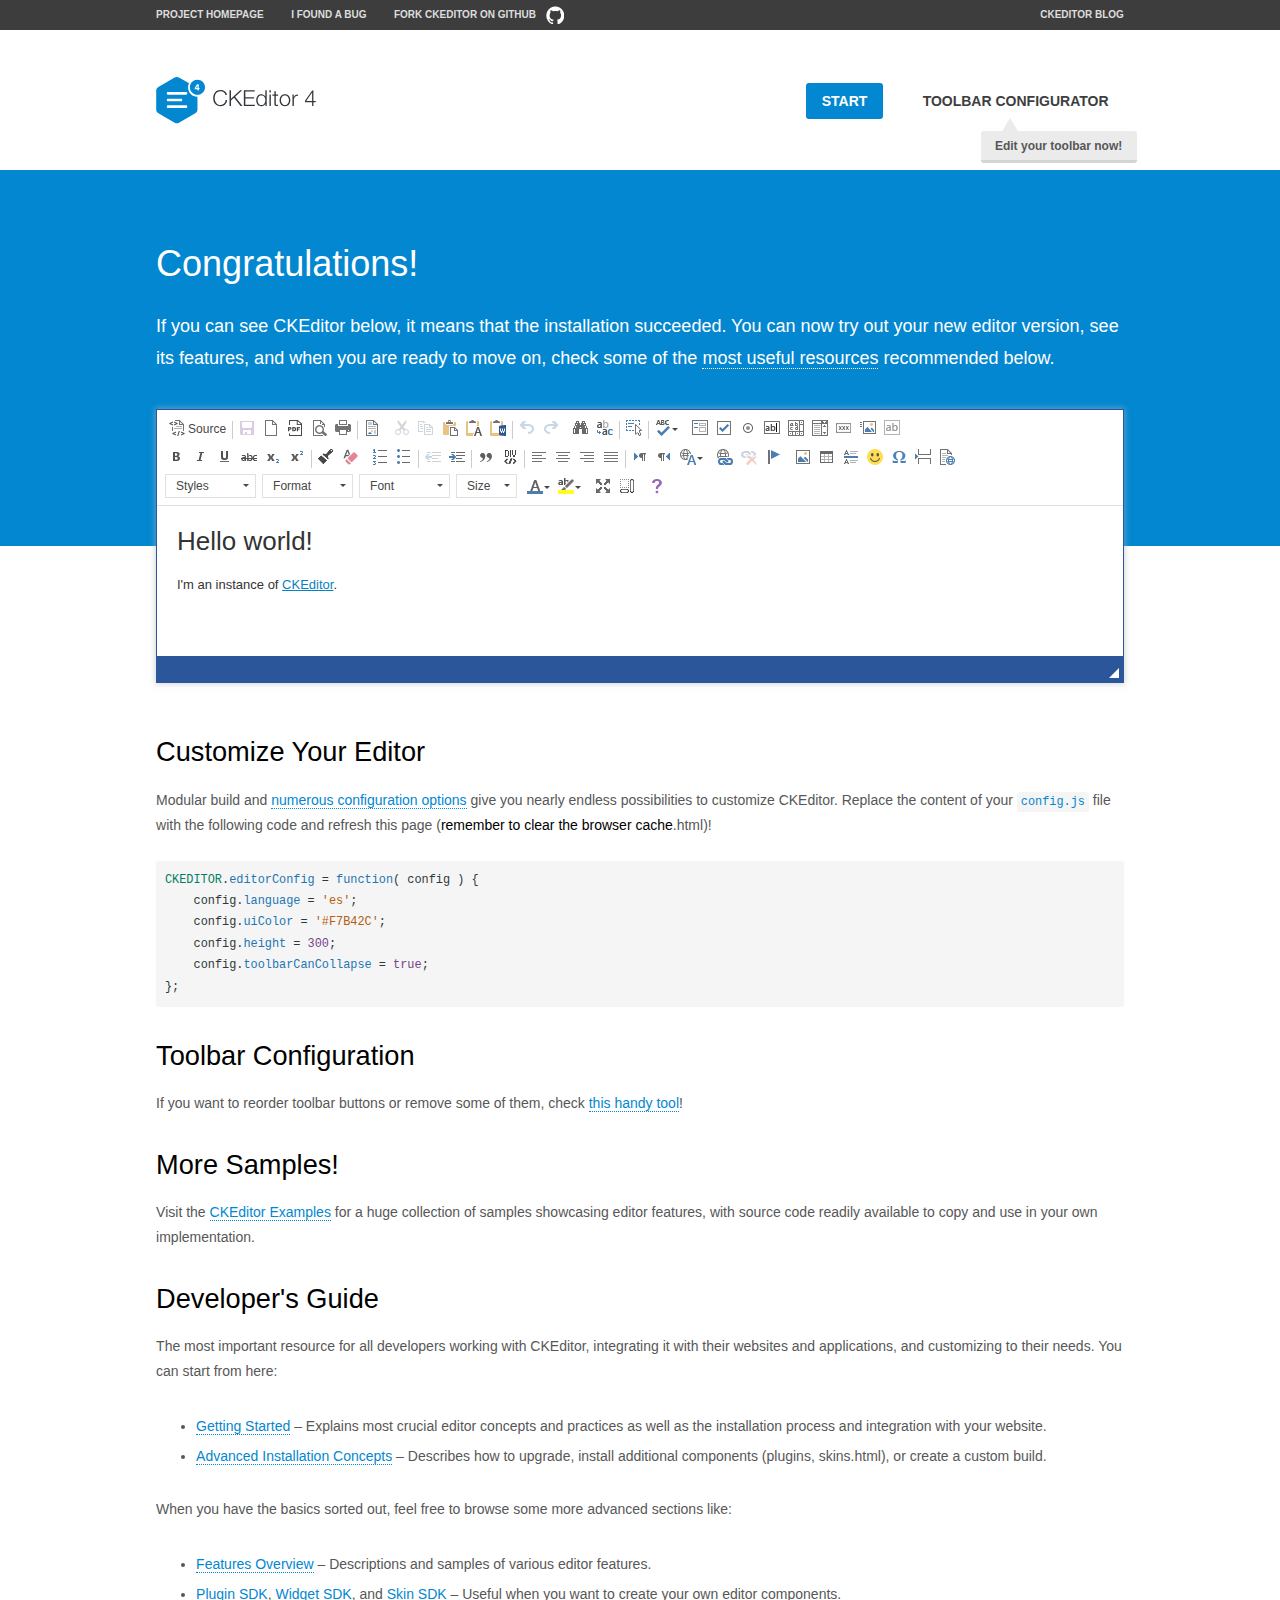
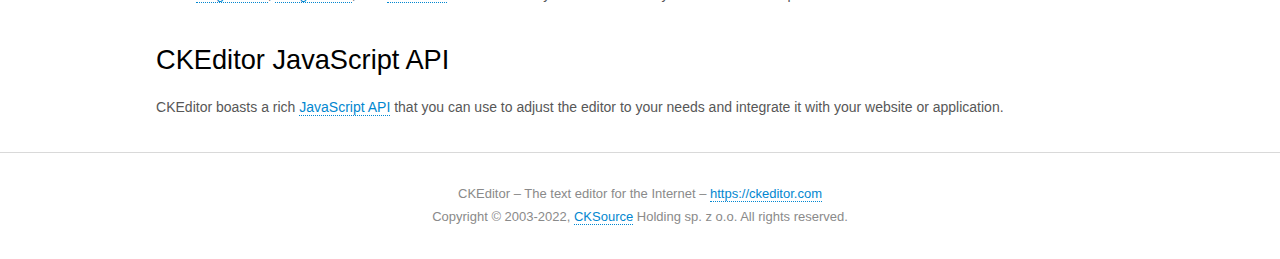
<file: ckeditor/samples/index.html>
<!DOCTYPE html>
<!--
Copyright (c) 2003-2022, CKSource Holding sp. z o.o. All rights reserved.
For licensing, see LICENSE.md or https://ckeditor.com/legal/ckeditor-oss-license
-->
<html lang="en">
<head>
	<meta charset="utf-8">
	<title>CKEditor Sample</title>
	<script src="../ckeditor.js"></script>
	<script src="js/sample.js"></script>
	<link rel="stylesheet" href="css/samples.css">
	<link rel="stylesheet" href="toolbarconfigurator/lib/codemirror/neo.css">
	<meta name="viewport" content="width=device-width,initial-scale=1">
	<meta name="description" content="Try the latest sample of CKEditor 4 and learn more about customizing your WYSIWYG editor with endless possibilities.">
</head>
<body id="main">

<nav class="navigation-a">
	<div class="grid-container">
		<ul class="navigation-a-left grid-width-70">
			<li><a href="https://ckeditor.com/ckeditor-4/">Project Homepage</a></li>
			<li><a href="https://github.com/ckeditor/ckeditor4/issues">I found a bug</a></li>
			<li><a href="https://github.com/ckeditor/ckeditor4" class="icon-pos-right icon-navigation-a-github">Fork CKEditor on GitHub</a></li>
		</ul>
		<ul class="navigation-a-right grid-width-30">
			<li><a href="https://ckeditor.com/blog/">CKEditor Blog</a></li>
		</ul>
	</div>
</nav>

<header class="header-a">
	<div class="grid-container">
		<h1 class="header-a-logo grid-width-30">
			<a href="index.html"><img src="img/logo.svg" onerror="this.src='img/logo.png'; this.onerror=null;" alt="CKEditor Sample"></a>
		</h1>

		<nav class="navigation-b grid-width-70">
			<ul>
				<li><a href="index.html" class="button-a button-a-background">Start</a></li>
				<li><a href="toolbarconfigurator/index.html" class="button-a">Toolbar configurator <span class="balloon-a balloon-a-nw">Edit your toolbar now!</span></a></li>
			</ul>
		</nav>
	</div>
</header>

<main>
	<div class="adjoined-top">
		<div class="grid-container">
			<div class="content grid-width-100">
				<h1>Congratulations!</h1>
				<p>
					If you can see CKEditor below, it means that the installation succeeded.
					You can now try out your new editor version, see its features, and when you are ready to move on, check some of the <a href="#sample-customize">most useful resources</a> recommended below.
				</p>
			</div>
		</div>
	</div>
	<div class="adjoined-bottom">
		<div class="grid-container">
			<div class="grid-width-100">
				<div id="editor">
					<h1>Hello world!</h1>
					<p>I'm an instance of <a href="https://ckeditor.com">CKEditor</a>.</p>
				</div>
			</div>
		</div>
	</div>

	<div class="grid-container">
		<div class="content grid-width-100">
			<section id="sample-customize">
				<h2>Customize Your Editor</h2>
				<p>Modular build and <a href="https://ckeditor.com/docs/ckeditor4/latest/guide/dev_configuration.html">numerous configuration options</a> give you nearly endless possibilities to customize CKEditor. Replace the content of your <code><a href="../config.js">config.js</a></code> file with the following code and refresh this page (<strong>remember to clear the browser cache</strong>.html)!</p>
		<pre class="cm-s-neo CodeMirror"><code><span style="padding-right: 0.1px;"><span class="cm-variable">CKEDITOR</span>.<span class="cm-property">editorConfig</span> <span class="cm-operator">=</span> <span class="cm-keyword">function</span>( <span class="cm-def">config</span> ) {</span>
<span style="padding-right: 0.1px;"><span class="cm-tab">	</span><span class="cm-variable-2">config</span>.<span class="cm-property">language</span> <span class="cm-operator">=</span> <span class="cm-string">'es'</span>;</span>
<span style="padding-right: 0.1px;"><span class="cm-tab">	</span><span class="cm-variable-2">config</span>.<span class="cm-property">uiColor</span> <span class="cm-operator">=</span> <span class="cm-string">'#F7B42C'</span>;</span>
<span style="padding-right: 0.1px;"><span class="cm-tab">	</span><span class="cm-variable-2">config</span>.<span class="cm-property">height</span> <span class="cm-operator">=</span> <span class="cm-number">300</span>;</span>
<span style="padding-right: 0.1px;"><span class="cm-tab">	</span><span class="cm-variable-2">config</span>.<span class="cm-property">toolbarCanCollapse</span> <span class="cm-operator">=</span> <span class="cm-atom">true</span>;</span>
<span style="padding-right: 0.1px;">};</span></code></pre>
			</section>

			<section>
				<h2>Toolbar Configuration</h2>
				<p>If you want to reorder toolbar buttons or remove some of them, check <a href="toolbarconfigurator/index.html">this handy tool</a>!</p>
			</section>

			<section>
				<h2>More Samples!</h2>
				<p>Visit the <a href="https://ckeditor.com/docs/ckeditor4/latest/examples/index.html">CKEditor Examples</a> for a huge collection of samples showcasing editor features, with source code readily available to copy and use in your own implementation.</p>
			</section>

			<section>
				<h2>Developer's Guide</h2>
				<p>The most important resource for all developers working with CKEditor, integrating it with their websites and applications, and customizing to their needs. You can start from here:</p>
				<ul>
					<li><a href="https://ckeditor.com/docs/ckeditor4/latest/guide/dev_installation.html">Getting Started</a> &ndash; Explains most crucial editor concepts and practices as well as the installation process and integration with your website.</li>
					<li><a href="https://ckeditor.com/docs/ckeditor4/latest/guide/dev_advanced_installation.html">Advanced Installation Concepts</a> &ndash; Describes how to upgrade, install additional components (plugins, skins.html), or create a custom build.</li>
				</ul>
					<p>When you have the basics sorted out, feel free to browse some more advanced sections like:</p>
				<ul>
					<li><a href="https://ckeditor.com/docs/ckeditor4/latest/features/index.html">Features Overview</a> &ndash; Descriptions and samples of various editor features.</li>
					<li><a href="https://ckeditor.com/docs/ckeditor4/latest/guide/plugin_sdk_intro.html">Plugin SDK</a>, <a href="https://ckeditor.com/docs/ckeditor4/latest/guide/widget_sdk_intro.html">Widget SDK</a>, and <a href="https://ckeditor.com/docs/ckeditor4/latest/guide/skin_sdk_intro.html">Skin SDK</a> &ndash; Useful when you want to create your own editor components.</li>
				</ul>
			</section>

			<section>
				<h2>CKEditor JavaScript API</h2>
				<p>CKEditor boasts a rich <a href="https://ckeditor.com/docs/ckeditor4/latest/api/index.html">JavaScript API</a> that you can use to adjust the editor to your needs and integrate it with your website or application.</p>
			</section>
		</div>
	</div>
</main>

<footer class="footer-a grid-container">
	<div class="grid-container">
		<p class="grid-width-100">
			CKEditor &ndash; The text editor for the Internet &ndash; <a class="samples" href="https://ckeditor.com/">https://ckeditor.com</a>
		</p>
		<p class="grid-width-100" id="copy">
			Copyright &copy; 2003-2022, <a class="samples" href="https://cksource.com/">CKSource</a> Holding sp. z o.o. All rights reserved.
		</p>
	</div>
</footer>
<script>
	initSample();
</script>

</body>
</html>
</file>
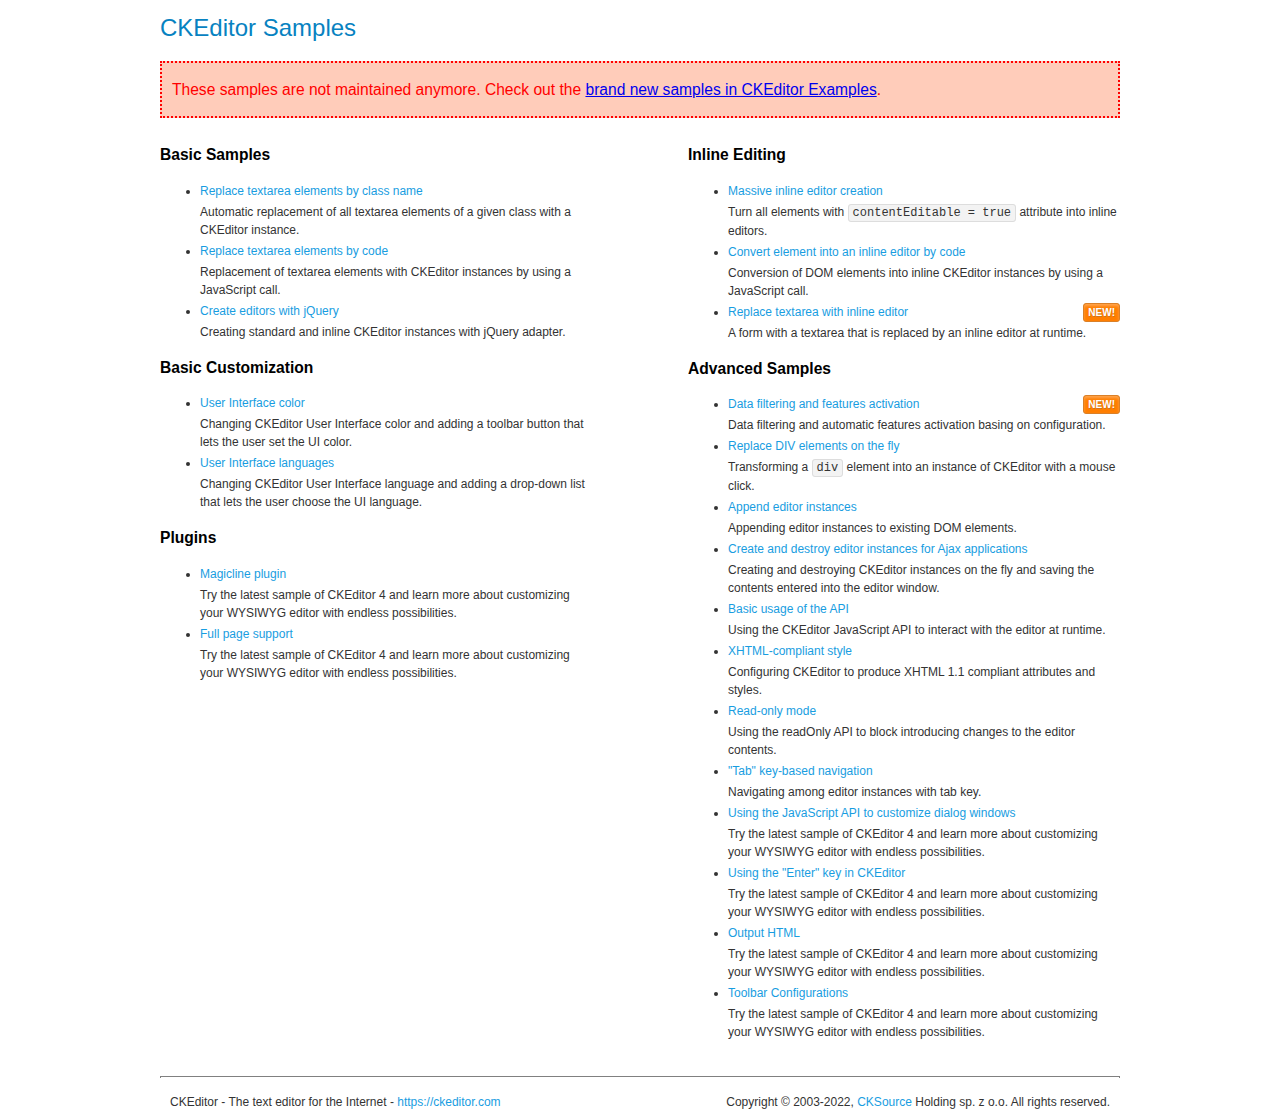
<file: ckeditor/samples/old/index.html>
<!DOCTYPE html>
<!--
Copyright (c) 2003-2022, CKSource Holding sp. z o.o. All rights reserved.
For licensing, see LICENSE.md or https://ckeditor.com/legal/ckeditor-oss-license
-->
<html lang="en">
<head>
	<meta charset="utf-8">
	<title>CKEditor Samples</title>
	<link rel="stylesheet" href="sample.css">
	<meta name="description" content="Try the latest sample of CKEditor 4 and learn more about customizing your WYSIWYG editor with endless possibilities.">
</head>
<body>
	<h1 class="samples">
		CKEditor Samples
	</h1>
	<div class="warning deprecated">
		These samples are not maintained anymore. Check out the <a href="https://ckeditor.com/docs/ckeditor4/latest/examples/index.html">brand new samples in CKEditor Examples</a>.
	</div>
	<div class="twoColumns">
		<div class="twoColumnsLeft">
			<h2 class="samples">
				Basic Samples
			</h2>
			<dl class="samples">
				<dt><a class="samples" href="replacebyclass.html">Replace textarea elements by class name</a></dt>
				<dd>Automatic replacement of all textarea elements of a given class with a CKEditor instance.</dd>

				<dt><a class="samples" href="replacebycode.html">Replace textarea elements by code</a></dt>
				<dd>Replacement of textarea elements with CKEditor instances by using a JavaScript call.</dd>

				<dt><a class="samples" href="jquery.html">Create editors with jQuery</a></dt>
				<dd>Creating standard and inline CKEditor instances with jQuery adapter.</dd>
			</dl>

			<h2 class="samples">
				Basic Customization
			</h2>
			<dl class="samples">
				<dt><a class="samples" href="uicolor.html">User Interface color</a></dt>
				<dd>Changing CKEditor User Interface color and adding a toolbar button that lets the user set the UI color.</dd>

				<dt><a class="samples" href="uilanguages.html">User Interface languages</a></dt>
				<dd>Changing CKEditor User Interface language and adding a drop-down list that lets the user choose the UI language.</dd>
			</dl>


			<h2 class="samples">Plugins</h2>
<dl class="samples">
<dt><a class="samples" href="magicline/magicline.html">Magicline plugin</a></dt>
<dd>Try the latest sample of CKEditor 4 and learn more about customizing your WYSIWYG editor with endless possibilities.</dd>

<dt><a class="samples" href="wysiwygarea/fullpage.html">Full page support</a></dt>
<dd>Try the latest sample of CKEditor 4 and learn more about customizing your WYSIWYG editor with endless possibilities.</dd>
</dl>
		</div>
		<div class="twoColumnsRight">
			<h2 class="samples">
				Inline Editing
			</h2>
			<dl class="samples">
				<dt><a class="samples" href="inlineall.html">Massive inline editor creation</a></dt>
				<dd>Turn all elements with <code>contentEditable = true</code> attribute into inline editors.</dd>

				<dt><a class="samples" href="inlinebycode.html">Convert element into an inline editor by code</a></dt>
				<dd>Conversion of DOM elements into inline CKEditor instances by using a JavaScript call.</dd>

				<dt><a class="samples" href="inlinetextarea.html">Replace textarea with inline editor</a> <span class="new">New!</span></dt>
				<dd>A form with a textarea that is replaced by an inline editor at runtime.</dd>

				
			</dl>

			<h2 class="samples">
				Advanced Samples
			</h2>
			<dl class="samples">
				<dt><a class="samples" href="datafiltering.html">Data filtering and features activation</a> <span class="new">New!</span></dt>
				<dd>Data filtering and automatic features activation basing on configuration.</dd>

				<dt><a class="samples" href="divreplace.html">Replace DIV elements on the fly</a></dt>
				<dd>Transforming a <code>div</code> element into an instance of CKEditor with a mouse click.</dd>

				<dt><a class="samples" href="appendto.html">Append editor instances</a></dt>
				<dd>Appending editor instances to existing DOM elements.</dd>

				<dt><a class="samples" href="ajax.html">Create and destroy editor instances for Ajax applications</a></dt>
				<dd>Creating and destroying CKEditor instances on the fly and saving the contents entered into the editor window.</dd>

				<dt><a class="samples" href="api.html">Basic usage of the API</a></dt>
				<dd>Using the CKEditor JavaScript API to interact with the editor at runtime.</dd>

				<dt><a class="samples" href="xhtmlstyle.html">XHTML-compliant style</a></dt>
				<dd>Configuring CKEditor to produce XHTML 1.1 compliant attributes and styles.</dd>

				<dt><a class="samples" href="readonly.html">Read-only mode</a></dt>
				<dd>Using the readOnly API to block introducing changes to the editor contents.</dd>

				<dt><a class="samples" href="tabindex.html">"Tab" key-based navigation</a></dt>
				<dd>Navigating among editor instances with tab key.</dd>


				
<dt><a class="samples" href="dialog/dialog.html">Using the JavaScript API to customize dialog windows</a></dt>
<dd>Try the latest sample of CKEditor 4 and learn more about customizing your WYSIWYG editor with endless possibilities.</dd>

<dt><a class="samples" href="enterkey/enterkey.html">Using the &quot;Enter&quot; key in CKEditor</a></dt>
<dd>Try the latest sample of CKEditor 4 and learn more about customizing your WYSIWYG editor with endless possibilities.</dd>

<dt><a class="samples" href="htmlwriter/outputhtml.html">Output HTML</a></dt>
<dd>Try the latest sample of CKEditor 4 and learn more about customizing your WYSIWYG editor with endless possibilities.</dd>

<dt><a class="samples" href="toolbar/toolbar.html">Toolbar Configurations</a></dt>
<dd>Try the latest sample of CKEditor 4 and learn more about customizing your WYSIWYG editor with endless possibilities.</dd>

			</dl>
		</div>
	</div>
	<div id="footer">
		<hr>
		<p>
			CKEditor - The text editor for the Internet - <a class="samples" href="https://ckeditor.com/">https://ckeditor.com</a>
		</p>
		<p id="copy">
			Copyright &copy; 2003-2022, <a class="samples" href="https://cksource.com/">CKSource</a> Holding sp. z o.o. All rights reserved.
		</p>
	</div>
</body>
</html>
</file>
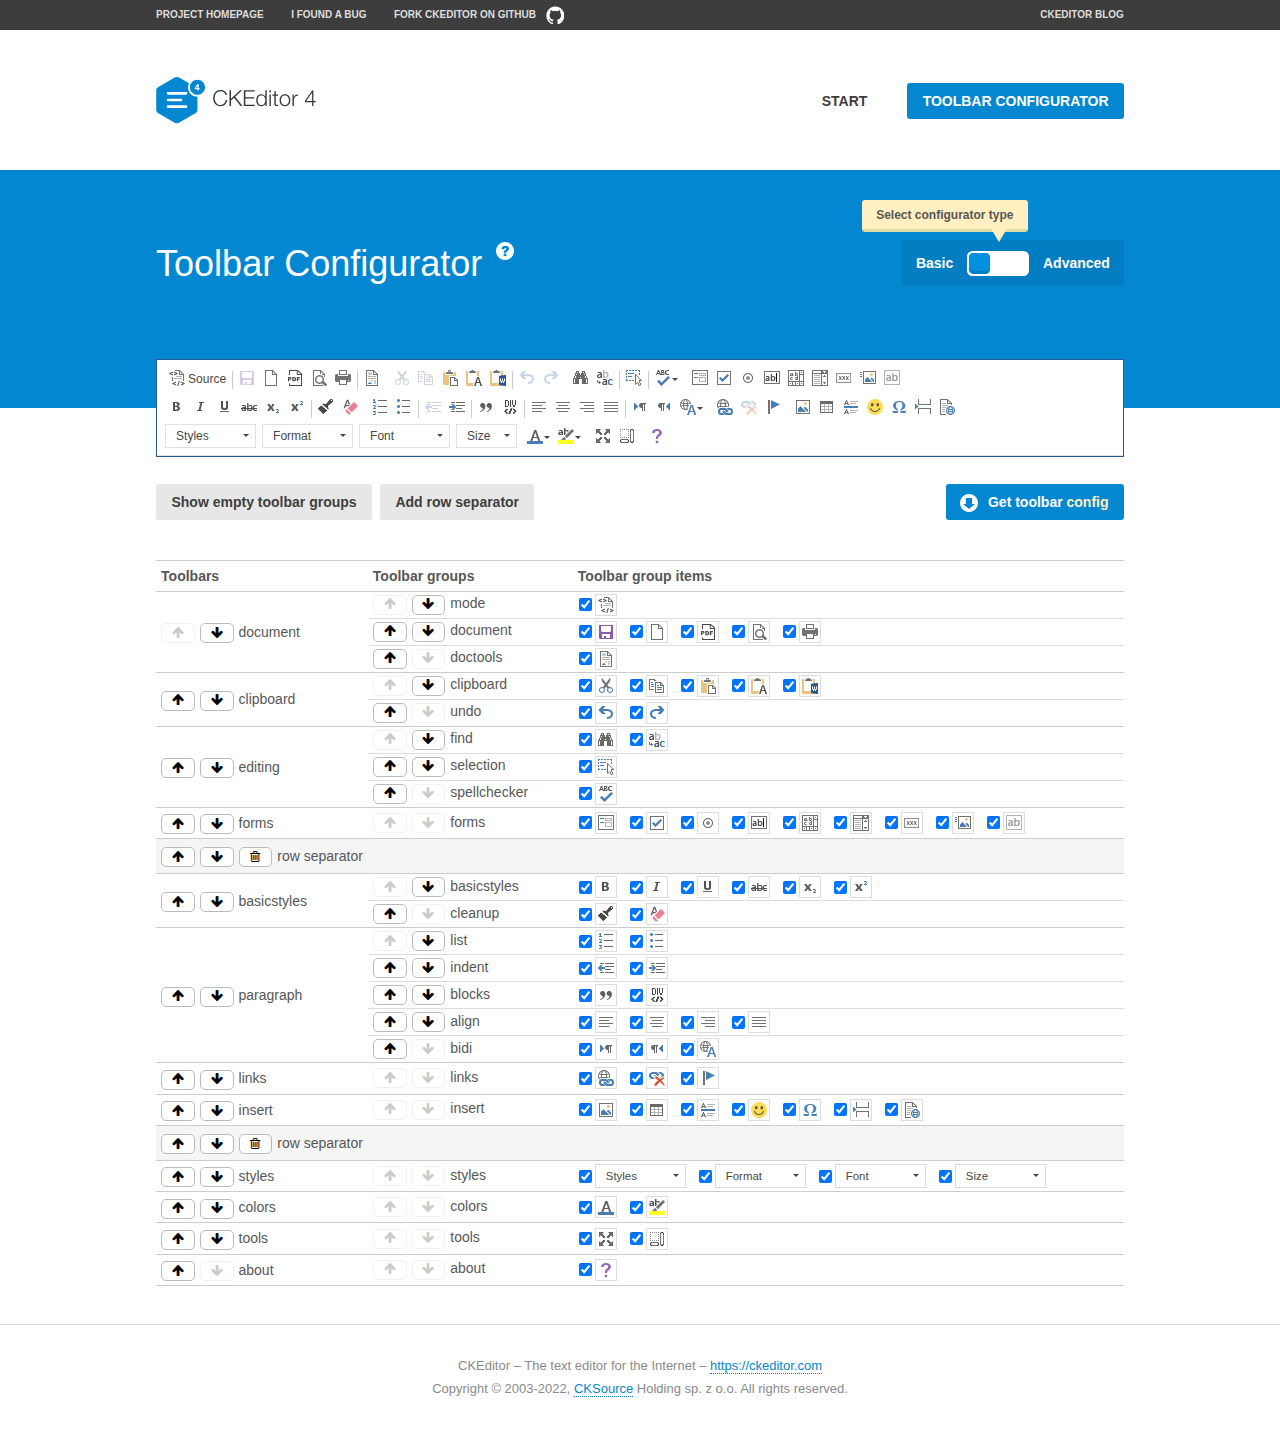
<file: ckeditor/samples/toolbarconfigurator/index.html>
<!DOCTYPE html>
<!--
Copyright (c) 2003-2022, CKSource Holding sp. z o.o. All rights reserved.
For licensing, see LICENSE.md or https://ckeditor.com/legal/ckeditor-oss-license
-->
<!--[if IE 8]><html class="ie8"><![endif]-->
<!--[if gt IE 8]><html><![endif]-->
<!--[if !IE]><!--><html lang="en"><!--<![endif]-->
<head>
	<meta charset="utf-8">
	<title>Toolbar Configurator</title>
	<script src="../../ckeditor.js"></script>
	<script>
		if ( CKEDITOR.env.ie && CKEDITOR.env.version < 9 )
			CKEDITOR.tools.enableHtml5Elements( document );
	</script>
	<link rel="stylesheet" href="lib/codemirror/codemirror.css">
	<link rel="stylesheet" href="lib/codemirror/show-hint.css">
	<link rel="stylesheet" href="lib/codemirror/neo.css">
	<link rel="stylesheet" href="css/fontello.css">
	<link rel="stylesheet" href="../css/samples.css">
	<meta name="description" content="Try the latest sample of CKEditor 4 and learn more about customizing your WYSIWYG editor with endless possibilities.">
</head>
<body id="toolbar">

<nav class="navigation-a">
	<div class="grid-container">
		<ul class="navigation-a-left grid-width-70">
			<li><a href="https://ckeditor.com/ckeditor-4/">Project Homepage</a></li>
			<li><a href="https://github.com/ckeditor/ckeditor4/issues">I found a bug</a></li>
			<li><a href="https://github.com/ckeditor/ckeditor4" class="icon-pos-right icon-navigation-a-github">Fork CKEditor on GitHub</a></li>
		</ul>
		<ul class="navigation-a-right grid-width-30">
			<li><a href="https://ckeditor.com/blog/">CKEditor Blog</a></li>
		</ul>
	</div>
</nav>

<header class="header-a">
	<div class="grid-container">
		<h1 class="header-a-logo grid-width-30">
			<a href="../index.html"><img src="../img/logo.svg" onerror="this.src='../img/logo.png'; this.onerror=null;" alt="CKEditor Logo"></a>
		</h1>
		<nav class="navigation-b grid-width-70">
			<ul>
				<li><a href="../index.html"  class="button-a">Start</a></li>
				<li><a href="index.html"  class="button-a button-a-background">Toolbar configurator</a></li>
			</ul>
		</nav>
	</div>
</header>

<main>
	<div class="adjoined-top">
		<div class="grid-container">
			<div class="content grid-width-100">
				<div class="grid-container-nested">
					<h1 class="grid-width-60">
						Toolbar Configurator
						<a href="#help-content" type="button" title="Configurator help" id="help" class="button-a button-a-background button-a-no-text icon-pos-left icon-question-mark">Help</a>
					</h1>

					<div class="grid-width-40 grid-switch-magic">
						<div class="switch">
							<span class="balloon-a balloon-a-se">Select configurator type</span>
							<input type="radio" name="radio" data-num="1" id="radio-basic" />
							<input type="radio" name="radio" data-num="2" id="radio-advanced" />
							<label data-for="1" for="radio-basic">Basic</label>
							<span class="switch-inner">
								<span class="handler"></span>
							</span>
							<label data-for="2" for="radio-advanced">Advanced</label>
						</div>
					</div>
				</div>
			</div>
		</div>
	</div>
	<div class="adjoined-bottom">
		<div class="grid-container">
			<div class="grid-width-100">
				<div class="editors-container">
					<div id="editor-basic"></div>
					<div id="editor-advanced"></div>
				</div>
			</div>
		</div>
	</div>

	<div class="grid-container configurator">
		<div class="content grid-width-100">
			<div class="configurator">
				<div>
					<div id="toolbarModifierWrapper"></div>
				</div>
			</div>
		</div>
	</div>

	<div id="help-content">
		<div class="grid-container">
			<div class="grid-width-100">
				<h2>What Am I Doing Here?</h2>

				<div class="grid-container grid-container-nested">
					<div class="basic">
						<div class="grid-width-50">
							<p>Arrange <a href="https://ckeditor.com/docs/ckeditor4/latest/api/CKEDITOR_config.html#cfg-toolbarGroups">toolbar groups</a>, toggle <a href="https://ckeditor.com/docs/ckeditor4/latest/api/CKEDITOR_config.html#cfg-removeButtons">button visibility</a> according to your needs and get your toolbar configuration.</p>
							<p>You can replace the content of the <a href="../../config.js"><code>config.js</code></a> file with the generated configuration. If you already set some configuration options you will need to merge both configurations.</p>
						</div>
						<div class="grid-width-50">
							<p>Read more about different ways of <a href="https://ckeditor.com/docs/ckeditor4/latest/guide/dev_configuration.html">setting configuration</a> and do not forget about <strong>clearing browser cache</strong>.</p>
							<p>Arranging toolbar groups is the recommended way of configuring the toolbar, but if you need more freedom you can use the <a href="#advanced">advanced configurator</a>.</p>
						</div>
					</div>
					<div class="advanced" style="display: none;">
						<div class="grid-width-50">
							<p>With this code editor you can edit your <a href="https://ckeditor.com/docs/ckeditor4/latest/api/CKEDITOR_config.html#cfg-toolbar">toolbar configuration</a> live.</p>
							<p>You can replace the content of the <a href="../../config.js"><code>config.js</code></a> file with the generated configuration. If you already set some configuration options you will need to merge both configurations.</p>
						</div>
						<div class="grid-width-50">
							<p>Read more about different ways of <a href="https://ckeditor.com/docs/ckeditor4/latest/guide/dev_configuration.html">setting configuration</a> and do not forget about <strong>clearing browser cache</strong>.</p>
						</div>
					</div>
				</div>

				<p class="grid-container grid-container-nested">
					<button type="button" class="help-content-close grid-width-100 button-a button-a-background">Got it. Let's play!</button>
				</p>
			</div>
		</div>
	</div>
</main>

<footer class="footer-a grid-container">
	<p class="grid-width-100">
		CKEditor &ndash; The text editor for the Internet &ndash; <a class="samples" href="https://ckeditor.com/">https://ckeditor.com</a>
	</p>
	<p class="grid-width-100" id="copy">
		Copyright &copy; 2003-2022, <a class="samples" href="https://cksource.com/">CKSource</a> Holding sp. z o.o. All rights reserved.
	</p>
</footer>

<script src="lib/codemirror/codemirror.js"></script>
<script src="lib/codemirror/javascript.js"></script>
<script src="lib/codemirror/show-hint.js"></script>

<script src="js/fulltoolbareditor.js"></script>
<script src="js/abstracttoolbarmodifier.js"></script>
<script src="js/toolbarmodifier.js"></script>
<script src="js/toolbartextmodifier.js"></script>
<script src="../js/sf.js"></script>

<script>
	( function() {
		'use strict';

		var mode = ( window.location.hash.substr( 1 ) === 'advanced' ) ? 'advanced' : 'basic',
			configuratorSection = CKEDITOR.document.findOne( 'main > .grid-container.configurator' ),
			basicInstruction = CKEDITOR.document.findOne( '#help-content .basic' ),
			advancedInstruction = CKEDITOR.document.findOne( '#help-content .advanced' ),

			// Configurator mode switcher.
			modeSwitchBasic = CKEDITOR.document.getById( 'radio-basic' ),
			modeSwitchAdvanced = CKEDITOR.document.getById( 'radio-advanced' );

		// Initial setup
		function updateSwitcher() {
			if ( mode === 'advanced' ) {
				modeSwitchAdvanced.$.checked = true;
			} else {
				modeSwitchBasic.$.checked = true;
			}
		}

		updateSwitcher();

		CKEDITOR.document.getWindow().on( 'hashchange', function( e ) {
			var hash = window.location.hash.substr( 1 );
			if ( !( hash === 'advanced' || hash === 'basic' ) ) {
				return;
			}
			mode = hash;
			onToolbarsDone( mode );
		} );

		CKEDITOR.document.getWindow().on( 'resize', function() {
			updateToolbar( ( mode === 'basic' ? toolbarModifier : toolbarTextModifier )[ 'editorInstance' ] );
		} );

		function onRefresh( modifier ) {
			modifier = modifier || this;

			if ( mode === 'basic' && modifier instanceof ToolbarConfigurator.ToolbarTextModifier ) {
				return;
			}

			// CodeMirror container becomes visible, so we need to refresh and to avoid rendering problems.
			if ( mode === 'advanced' && modifier instanceof ToolbarConfigurator.ToolbarTextModifier ) {
				modifier.codeContainer.refresh();
			}

			updateToolbar( modifier.editorInstance );
		}

		function updateToolbar( editor ) {
			var editorContainer = editor.container;

			// Not always editor is loaded.
			if ( !editorContainer ) {
				return;
			}

			var displayStyle = editorContainer.getStyle( 'display' );

			editorContainer.setStyle( 'display', 'block' );

			var newHeight = editorContainer.getSize( 'height' );

			var newMarginTop = parseInt( editorContainer.getComputedStyle( 'margin-top' ), 10 );
			newMarginTop = ( isNaN( newMarginTop ) ? 0 : Number( newMarginTop ) );

			var newMarginBottom = parseInt( editorContainer.getComputedStyle( 'margin-bottom' ), 10 );
			newMarginBottom = ( isNaN( newMarginBottom ) ? 0 : Number( newMarginBottom ) );

			var result = newHeight + newMarginTop + newMarginBottom;

			editorContainer.setStyle( 'display', displayStyle );

			editor.container.getAscendant( 'div' ).setStyle( 'height', result + 'px' );
		}

		var toolbarModifier = new ToolbarConfigurator.ToolbarModifier( 'editor-basic' );

		var done = 0;
		toolbarModifier.init( onToolbarInit );
		toolbarModifier.onRefresh = onRefresh;

		CKEDITOR.document.getById( 'toolbarModifierWrapper' ).append( toolbarModifier.mainContainer );

		var toolbarTextModifier = new ToolbarConfigurator.ToolbarTextModifier( 'editor-advanced' );
		toolbarTextModifier.init( onToolbarInit );
		toolbarTextModifier.onRefresh = onRefresh;

		function onToolbarInit() {
			if ( ++done === 2 ) {
				onToolbarsDone();

				positionSticky.watch( CKEDITOR.document.findOne( '.toolbar' ), function() {
					return mode === 'advanced';
				} );
			}
		}

		function onToolbarsDone() {
			if ( mode === 'basic' ) {
				toggleModeBasic( false );
			} else {
				toggleModeAdvanced( false );
			}

			updateSwitcher();

			setTimeout( function() {
				CKEDITOR.document.findOne( '.editors-container' ).addClass( 'active' );
				CKEDITOR.document.findOne( '#toolbarModifierWrapper' ).addClass( 'active' );
			}, 200 );
		}

		CKEDITOR.document.getById( 'toolbarModifierWrapper' ).append( toolbarTextModifier.mainContainer );

		function toogleModeSwitch( onElement, offElement, onModifier, offModifier ) {
			onElement.addClass( 'fancy-button-active' );
			offElement.removeClass( 'fancy-button-active' );

			onModifier.showUI();
			offModifier.hideUI();
		}

		function toggleModeBasic( callOnRefresh ) {
			callOnRefresh = ( callOnRefresh !== false );
			mode = 'basic';
			window.location.hash = '#basic';
			toogleModeSwitch( modeSwitchBasic, modeSwitchAdvanced, toolbarModifier, toolbarTextModifier );

			configuratorSection.removeClass( 'freed-width' );
			basicInstruction.show();
			advancedInstruction.hide();

			callOnRefresh && onRefresh( toolbarModifier );
		}

		function toggleModeAdvanced( callOnRefresh ) {
			callOnRefresh = ( callOnRefresh !== false );
			mode = 'advanced';
			window.location.hash = '#advanced';
			toogleModeSwitch( modeSwitchAdvanced, modeSwitchBasic, toolbarTextModifier, toolbarModifier );

			configuratorSection.addClass( 'freed-width' );
			advancedInstruction.show();
			basicInstruction.hide();

			callOnRefresh && onRefresh( toolbarTextModifier );
		}

		modeSwitchBasic.on( 'click', toggleModeBasic );
		modeSwitchAdvanced.on( 'click', toggleModeAdvanced );

		//
		// Position:sticky for the toolbar.
		//

		// Will make elements behave like they were styled with position:sticky.
		var positionSticky = {
			// Store object: {
			// 		element: CKEDITOR.dom.element, // Element which will float.
			// 		placeholder: CKEDITOR.dom.element, // Placeholder which is place to prevent page bounce.
			// 		isFixed: boolean // Whether element float now.
			// }
			watched: [],

			active: [],

			staticContainer: null,

			init: function() {
				var element = CKEDITOR.dom.element.createFromHtml(
					'<div class="staticContainer">' +
						'<div class="grid-container" >' +
							'<div class="grid-width-100">' +
								'<div class="inner"></div>' +
							'</div>' +
						'</div>' +
					'</div>' );

				this.staticContainer = element.findOne( '.inner' );

				CKEDITOR.document.getBody().append( element );
			},

			watch: function( element, preventFunc ) {
				this.watched.push( {
					element: element,
					placeholder: new CKEDITOR.dom.element( 'div' ),
					isFixed: false,
					preventFunc: preventFunc
				} );
			},

			checkAll: function() {
				for ( var i = 0; i < this.watched.length; i++ ) {
					this.check( this.watched[ i ] );
				}
			},

			check: function( element ) {
				var isFixed = element.isFixed;
				var shouldBeFixed = this.shouldBeFixed( element );

				// Nothing to be done.
				if ( isFixed === shouldBeFixed ) {
					return;
				}

				var placeholder = element.placeholder;

				if ( isFixed ) {
					// Unfixing.

					element.element.insertBefore( placeholder );
					placeholder.remove();

					element.element.removeStyle( 'margin' );

					this.active.splice( CKEDITOR.tools.indexOf( this.active, element ), 1 );

				} else {
					// Fixing.
					placeholder.setStyle( 'width', element.element.getSize( 'width' ) + 'px' );
					placeholder.setStyle( 'height', element.element.getSize( 'height' ) + 'px' );
					placeholder.setStyle( 'margin-bottom', element.element.getComputedStyle( 'margin-bottom' ) );
					placeholder.setStyle( 'display', element.element.getComputedStyle( 'display' ) );
					placeholder.insertAfter( element.element );

					this.staticContainer.append( element.element );

					this.active.push( element );
				}

				element.isFixed = !element.isFixed;
			},

			shouldBeFixed: function( element ) {
				if ( element.preventFunc && element.preventFunc() ) {
					return false;
				}

				// If element is already fixed we are checking it's placeholder.
				var related = ( element.isFixed ? element.placeholder : element.element ),
					clientRect = related.$.getBoundingClientRect(),
					staticHeight = this.staticContainer.getSize('height' ),
					elemHeight = element.element.getSize( 'height' );

				if ( element.isFixed ) {
					return ( clientRect.top + elemHeight < staticHeight );
				} else {
					return ( clientRect.top < staticHeight );
				}
			}
		};

		positionSticky.init();

		CKEDITOR.document.getWindow().on( 'scroll',
			CKEDITOR.tools.eventsBuffer( 100, positionSticky.checkAll, positionSticky ).input
		);

		// Make the toolbar sticky.
		positionSticky.watch( CKEDITOR.document.findOne( '.editors-container' ) );

		// Help button and help-content.
		( function() {
			var helpButton = CKEDITOR.document.getById( 'help' ),
				helpContent = CKEDITOR.document.getById( 'help-content' );

			// Don't show help button on IE8 because it's unsupported by Pico Modal.
			if ( CKEDITOR.env.ie && CKEDITOR.env.version == 8 ) {
				helpButton.hide();
			} else {
				// Display help modal when the button is clicked.
				helpButton.on( 'click', function( evt ) {
					SF.modal( {
						// Clone modal content from DOM.
						content: helpContent.getHtml(),

						afterCreate: function( modal ) {
							// Enable modal content button to close the modal.
							new CKEDITOR.dom.element( modal.modalElem() ).findOne( '.help-content-close' ).once( 'click', modal.close );
						}
					} ).show();
				} );
			}
		} )();
	} )();
</script>
</body>
</html>
</file>
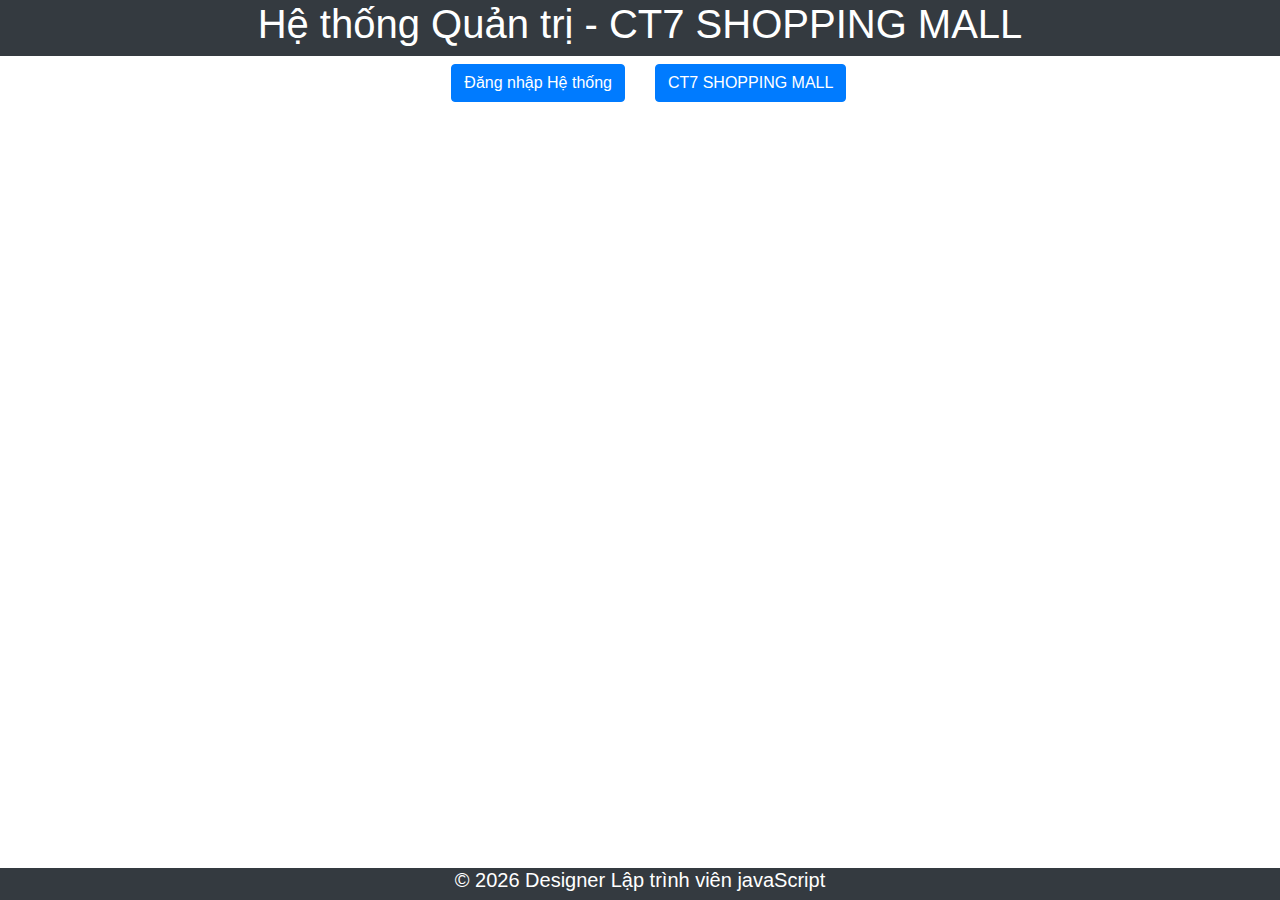
<file: Administration-system/admin_login.html>
<!doctype html>
<html lang="en">
  <head>
    <title>Hệ thống Quản trị - CT7 SHOPPING MALL</title>
    <!-- Required meta tags -->
    <meta charset="utf-8">
    <meta name="viewport" content="width=device-width, initial-scale=1, shrink-to-fit=no">

    <!-- Bootstrap CSS -->
    <link rel="stylesheet" href="https://stackpath.bootstrapcdn.com/bootstrap/4.3.1/css/bootstrap.min.css" integrity="sha384-ggOyR0iXCbMQv3Xipma34MD+dH/1fQ784/j6cY/iJTQUOhcWr7x9JvoRxT2MZw1T" crossorigin="anonymous">
  </head>
  <body style="background-image: url(https://res.cloudinary.com/drahkjifm/image/upload/v1635823593/samples/landscapes/nature-mountains.jpg);background-repeat: no-repeat;background-position: center;">
    <div class="container-fluid">
        <div class="row">
            <div class="col-12 bg-dark text-white text-center">
                <h1>Hệ thống Quản trị - CT7 SHOPPING MALL</h1>
            </div>
            
        </div>
    </div>
    <div class="container pt-2">
        <div class="row">
            <div class="col-6 text-right">
                <button class="btn btn-primary" data-toggle="modal" data-target="#modelId">Đăng nhập Hệ thống</button>
            </div>
            <div class="col-6 text-left">
                <small><a href="javaScript:void(0)" class="btn btn-primary"
                    onclick="window.location=`../home/`">CT7 SHOPPING MALL</a></small>
            </div>
        </div>
    </div>
    <div class="container-fluid fixed-bottom">
        <div class="row">
            <div class="col-12 bg-dark text-white text-center">
                <h5>&COPY; <script> document.write(new Date().getFullYear()) </script> Designer Lập trình viên javaScript </h5>
            </div>
            
        </div>
    </div>
    <!-- Modal -->
    <div class="modal fade" data-backdrop="static" data-keyboard="false" id="modelId" tabindex="-1" role="dialog" aria-labelledby="modelTitleId" aria-hidden="true">
        <div class="modal-dialog modal-dialog-centered" role="document">
            <div class="modal-content">
                <div class="modal-header">
                    <h5 class="modal-title">Đăng nhập Hệ thống</h5>
                        <button type="button" class="close" data-dismiss="modal" aria-label="Close">
                            <span aria-hidden="true">&times;</span>
                        </button>
                </div>
                <div class="modal-body">
                    <form action="" onsubmit="return false">
                        <div class="form-group">
                            <label for="Th_Ten_Dang_nhap">Tên đăng nhập</label>
                            <input type="text" class="form-control" id="Th_Ten_Dang_nhap"
                                aria-describedby="emailHelp" placeholder="Tên đăng nhập">
                        </div>
                        <div class="form-group">
                            <label for="Th_Mat_khau">Mật khẩu</label>
                            <input type="password" class="form-control" id="Th_Mat_khau"
                                placeholder="Mật khẩu">
                        </div>
                    </form>
                </div>
                <div class="modal-footer">
                    <button type="button" class="btn btn-secondary" data-dismiss="modal">Bỏ qua</button>
                    <button type="button" class="btn btn-primary" onclick="dang_nhap()">Đăng nhập</button>
                </div>
            </div>
        </div>
    </div>  
    <!-- Optional JavaScript -->
    <!-- jQuery first, then Popper.js, then Bootstrap JS -->
    <script src="https://code.jquery.com/jquery-3.3.1.slim.min.js" integrity="sha384-q8i/X+965DzO0rT7abK41JStQIAqVgRVzpbzo5smXKp4YfRvH+8abtTE1Pi6jizo" crossorigin="anonymous"></script>
    <script src="https://cdnjs.cloudflare.com/ajax/libs/popper.js/1.14.7/umd/popper.min.js" integrity="sha384-UO2eT0CpHqdSJQ6hJty5KVphtPhzWj9WO1clHTMGa3JDZwrnQq4sF86dIHNDz0W1" crossorigin="anonymous"></script>
    <script src="https://stackpath.bootstrapcdn.com/bootstrap/4.3.1/js/bootstrap.min.js" integrity="sha384-JjSmVgyd0p3pXB1rRibZUAYoIIy6OrQ6VrjIEaFf/nJGzIxFDsf4x0xIM+B07jRM" crossorigin="anonymous"></script>
    <script src="./admin_js/admin_api.js"></script>
    <script src="./admin_js/admin_libs.js"></script>

  </body>
</html>
</file>
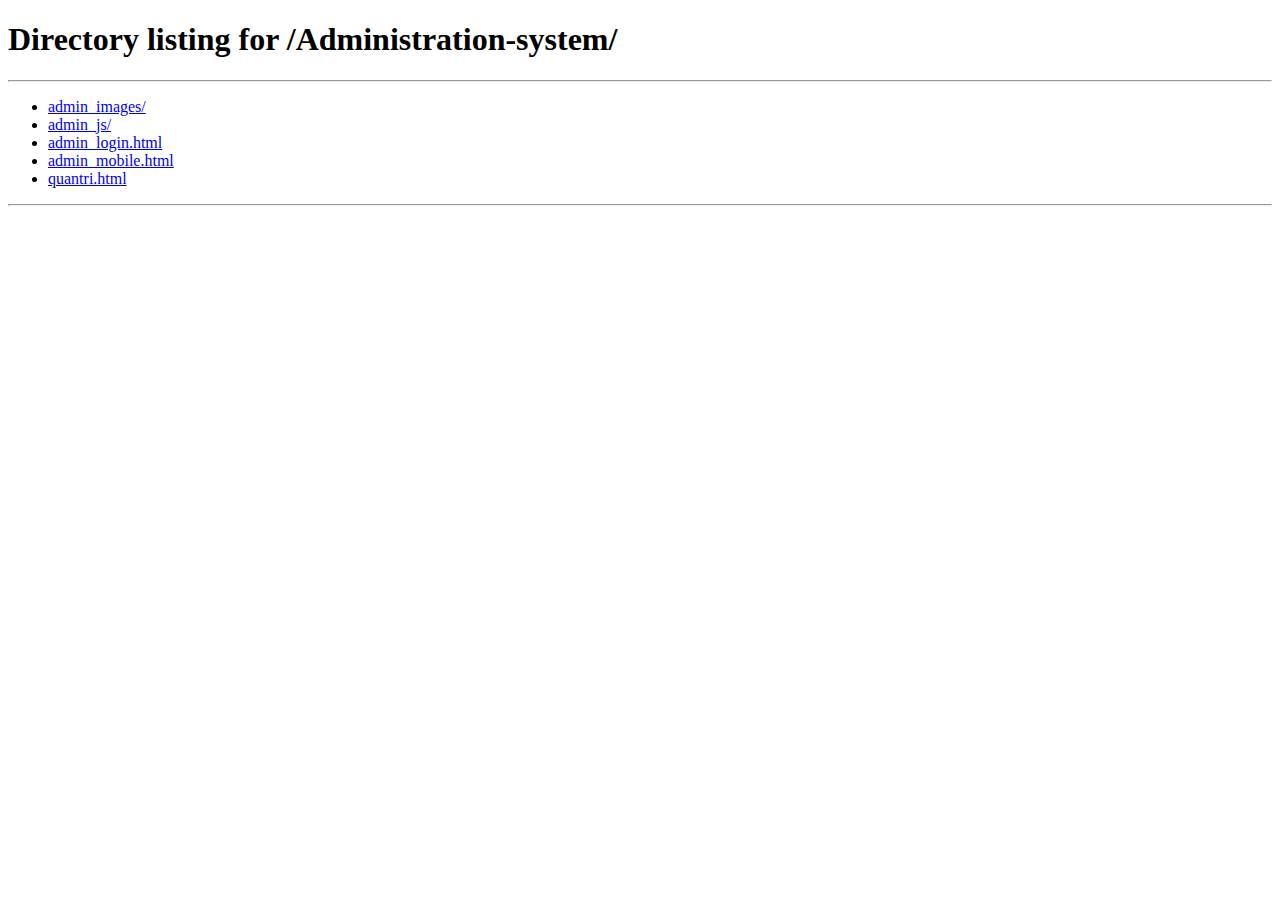
<file: Administration-system/quantri.html>
<script>
    if (sessionStorage.getItem("USER") == undefined) {
        window.location = `.`
    } else {
        var user = JSON.parse(sessionStorage.getItem("USER"));

    }
</script>
<!doctype html>
<html lang="en">

<head>
    <title>Quản trị CT7 SHOPPING MALL</title>
    <!-- Required meta tags -->
    <meta charset="utf-8">
    <meta name="viewport" content="width=device-width, initial-scale=1, shrink-to-fit=no">

    <!-- Bootstrap CSS -->
    <link rel="stylesheet" href="https://stackpath.bootstrapcdn.com/bootstrap/4.3.1/css/bootstrap.min.css"
        integrity="sha384-ggOyR0iXCbMQv3Xipma34MD+dH/1fQ784/j6cY/iJTQUOhcWr7x9JvoRxT2MZw1T" crossorigin="anonymous">
</head>

<body>
    <div class="container-fluid">
        <div class="row">
            <div class="col-12 bg-dark text-white text-center">
                <h1>Hệ thống Quản trị - CT7 SHOPPING MALL</h1>
            </div>

        </div>
    </div>
    <div class="container pt-2">
        <div class="row">
            <div class="col-12 text-right">
                <h5 class="text-info">
                    Chào:
                    <script>document.write(`${user.Ho_ten} - ${user.Nhom.Ten}`)</script>
                    <small><a href="javaScript:void(0)" class="text-danger"
                            onclick="sessionStorage.removeItem('USER');window.location=`../Administration-system/admin_login.html`">Thoát Đăng
                            nhập</a></small>
                </h5>

            </div>

        </div>
    </div>
    <div class="container">
        <div class="row pt-lg-5 text-center">
            <div class="col-3 p-2" onclick="window.location='../Administration-system/admin_mobile.html'">
                <div class="btn btn-danger">
                    <img src="admin_images/mobile.png" alt="" class="img-fluid img-thumbnail">
                    <h5 class="text-white">Mobile</h5>
                </div>
            </div>
            <div class="col-3 p-2">
                <div class="btn btn-warning">
                    <img src="admin_images/tivi.png" alt="" class="img-fluid img-thumbnail">
                    <h5 class="text-white">Tivi</h5>
                </div>
            </div>
            <div class="col-3 p-2">
                <div class="btn btn-primary">
                    <img src="admin_images/food.png" alt="" class="img-fluid img-thumbnail">
                    <h5 class="text-white">Food</h5>
                </div>
            </div>
            <div class="col-3 p-2">
                <div class="btn btn-success">
                    <img src="admin_images/user.png" alt="" class="img-fluid img-thumbnail">
                    <h5 class="text-white">User</h5>
                </div>
            </div>
            
        </div>
    </div>

    <!-- Optional JavaScript -->
    <!-- jQuery first, then Popper.js, then Bootstrap JS -->
    <script src="https://code.jquery.com/jquery-3.3.1.slim.min.js"
        integrity="sha384-q8i/X+965DzO0rT7abK41JStQIAqVgRVzpbzo5smXKp4YfRvH+8abtTE1Pi6jizo"
        crossorigin="anonymous"></script>
    <script src="https://cdnjs.cloudflare.com/ajax/libs/popper.js/1.14.7/umd/popper.min.js"
        integrity="sha384-UO2eT0CpHqdSJQ6hJty5KVphtPhzWj9WO1clHTMGa3JDZwrnQq4sF86dIHNDz0W1"
        crossorigin="anonymous"></script>
    <script src="https://stackpath.bootstrapcdn.com/bootstrap/4.3.1/js/bootstrap.min.js"
        integrity="sha384-JjSmVgyd0p3pXB1rRibZUAYoIIy6OrQ6VrjIEaFf/nJGzIxFDsf4x0xIM+B07jRM"
        crossorigin="anonymous"></script>
</body>

</html>
</file>
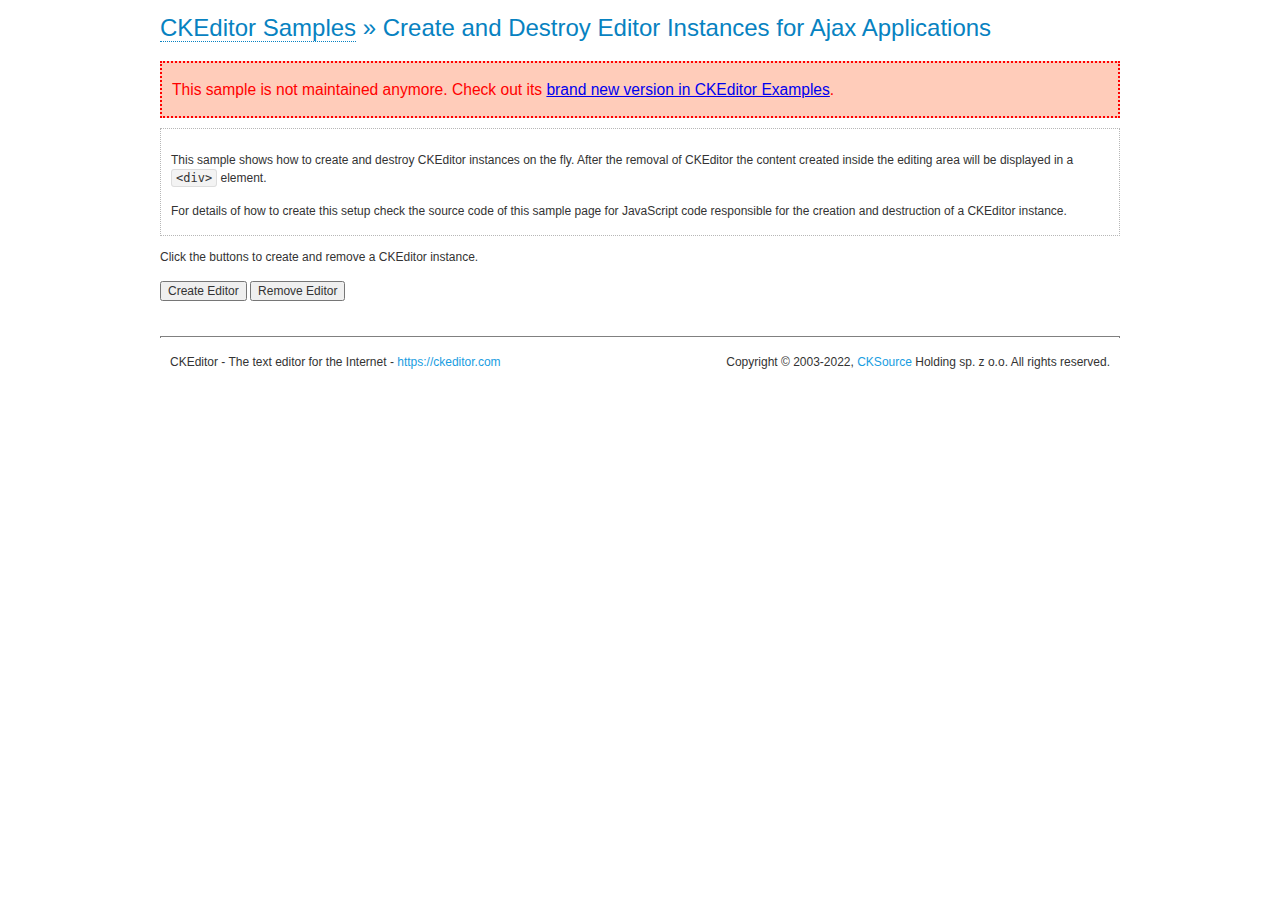
<file: ckeditor/samples/old/ajax.html>
<!DOCTYPE html>
<!--
Copyright (c) 2003-2022, CKSource Holding sp. z o.o. All rights reserved.
For licensing, see LICENSE.md or https://ckeditor.com/legal/ckeditor-oss-license
-->
<html lang="en">
<head>
	<meta charset="utf-8">
	<title>Ajax &mdash; CKEditor Sample</title>
	<script src="../../ckeditor.js"></script>
	<link rel="stylesheet" href="sample.css">
	<meta name="description" content="Try the latest sample of CKEditor 4 and learn more about customizing your WYSIWYG editor with endless possibilities.">
	<script>

		var editor, html = '';

		function createEditor() {
			if ( editor )
				return;

			// Create a new editor inside the <div id="editor">, setting its value to html
			var config = {};
			editor = CKEDITOR.appendTo( 'editor', config, html );
		}

		function removeEditor() {
			if ( !editor )
				return;

			// Retrieve the editor contents. In an Ajax application, this data would be
			// sent to the server or used in any other way.
			document.getElementById( 'editorcontents' ).innerHTML = html = editor.getData();
			document.getElementById( 'contents' ).style.display = '';

			// Destroy the editor.
			editor.destroy();
			editor = null;
		}

	</script>
</head>
<body>
	<h1 class="samples">
		<a href="index.html">CKEditor Samples</a> &raquo; Create and Destroy Editor Instances for Ajax Applications
	</h1>
	<div class="warning deprecated">
		This sample is not maintained anymore. Check out its <a href="https://ckeditor.com/docs/ckeditor4/latest/examples/saveajax.html">brand new version in CKEditor Examples</a>.
	</div>
	<div class="description">
		<p>
			This sample shows how to create and destroy CKEditor instances on the fly. After the removal of CKEditor the content created inside the editing
			area will be displayed in a <code>&lt;div&gt;</code> element.
		</p>
		<p>
			For details of how to create this setup check the source code of this sample page
			for JavaScript code responsible for the creation and destruction of a CKEditor instance.
		</p>
	</div>
	<p>Click the buttons to create and remove a CKEditor instance.</p>
	<p>
		<input onclick="createEditor();" type="button" value="Create Editor">
		<input onclick="removeEditor();" type="button" value="Remove Editor">
	</p>
	<!-- This div will hold the editor. -->
	<div id="editor">
	</div>
	<div id="contents" style="display: none">
		<p>
			Edited Contents:
		</p>
		<!-- This div will be used to display the editor contents. -->
		<div id="editorcontents">
		</div>
	</div>
	<div id="footer">
		<hr>
		<p>
			CKEditor - The text editor for the Internet - <a class="samples" href="https://ckeditor.com/">https://ckeditor.com</a>
		</p>
		<p id="copy">
			Copyright &copy; 2003-2022, <a class="samples" href="https://cksource.com/">CKSource</a> Holding sp. z o.o. All rights reserved.
		</p>
	</div>
</body>
</html>
</file>
<file: css/main.css>
/* Import Google Font - Poppins 
@import url('https://fonts.googleapis.com/css2?family=Poppins:wght@400;500;600;700&display=swap');
*{
  margin: 0;
  padding: 0;
  box-sizing: border-box;
  font-family: 'Poppins', sans-serif;
}
body{
  display: flex;
  align-items: center;
  justify-content: center;
  min-height: 100vh;
  background: #17A2B8;
}
::selection{
  color: #fff;
  background: #17A2B8;
}
*/
.wrapper{
  width: 400px;
  background: #fff;
  border-radius: 10px;
  padding: 0 4px 20px;
  box-shadow: 0 12px 35px rgba(0,0,0,0.1);
}

.price-input{
  width: 100%;
  display: flex;
  margin: 0 0 16px;
}
.price-input .field{
  display: flex;
  width: 100%;
  height: 45px;
  align-items: center;
}
.field input{
  width: 90%;
  height: 50%;
  outline: none;
  font-size: 16px;
  margin-left: 12px;
  border-radius: 5px;
  text-align: center;
  border: 1px solid #999;
  -moz-appearance: textfield;
}
input[type="number"]::-webkit-outer-spin-button,
input[type="number"]::-webkit-inner-spin-button {
  -webkit-appearance: none;
}
.price-input .separator{
  width: 130px;
  display: flex;
  font-size: 19px;
  align-items: center;
  justify-content: center;
}
.slider{
  height: 5px;
  position: relative;
  background: #ddd;
  border-radius: 5px;
}
.slider .progress{
  height: 100%;
  left: 25%;
  right: 25%;
  position: absolute;
  border-radius: 5px;
  background: #17A2B8;
}
.range-input{
  position: relative;
}
.range-input input{
  position: absolute;
  width: 100%;
  height: 5px;
  top: -5px;
  background: none;
  pointer-events: none;
  -webkit-appearance: none;
  -moz-appearance: none;
}
input[type="range"]::-webkit-slider-thumb{
  height: 17px;
  width: 17px;
  border-radius: 50%;
  background: #17A2B8;
  pointer-events: auto;
  -webkit-appearance: none;
  box-shadow: 0 0 6px rgba(0,0,0,0.05);
}
input[type="range"]::-moz-range-thumb{
  height: 17px;
  width: 17px;
  border: none;
  border-radius: 50%;
  background: #17A2B8;
  pointer-events: auto;
  -moz-appearance: none;
  box-shadow: 0 0 6px rgba(0,0,0,0.05);
}

.header-brand-sup1{
  width: 110px;
  height: -1px;
  background: #fb641b;
  display: inline-block;
  text-align: center;
  color: #fff;
  font-weight: bold;
  border-radius: 4px;
  font-size: 20px;
}

.header-link{
  color: #0d31f8;
  text-decoration: none;
}

.header-cart-link {
  color: rgb(20, 4, 238);
  text-decoration: none;
}

.jumbotron {
  background-color: rgb(2, 75, 75);
}

.footer-bg {
  background-color: rgb(2, 75, 75);
}

.btn_active {
  color: red;
  background-color: gold;
}

.header-bg {
  --bs-bg-opacity: 1;
  background-color: #111a29 !important;
}

.navbar-toggler {
  color: #fff;
}
</file>
<file: ckeditor/samples/css/samples.css>
/**
 * @license Copyright (c) 2003-2022, CKSource Holding sp. z o.o. All rights reserved.
 * For licensing, see LICENSE.md or https://ckeditor.com/legal/ckeditor-oss-license
 */
@media (max-width: 900px) {
  .global-is-mobile-hidden {
    display: none !important;
  }
}
article,
aside,
details,
figcaption,
figure,
footer,
header,
hgroup,
main,
menu,
nav,
section {
  display: block;
}
body,
html {
  margin: 0;
  padding: 0;
  font: 16px / 1.8 Arial, 'Helvetica Neue', Helvetica, sans-serif;
  font-weight: 300;
  color: #575757;
}
.grid-width-10 {
  width: 10%;
}
.grid-width-20 {
  width: 20%;
}
.grid-width-30 {
  width: 30%;
}
.grid-width-40 {
  width: 40%;
}
.grid-width-50 {
  width: 50%;
}
.grid-width-60 {
  width: 60%;
}
.grid-width-70 {
  width: 70%;
}
.grid-width-80 {
  width: 80%;
}
.grid-width-90 {
  width: 90%;
}
.grid-width-100 {
  width: 100%;
}
@media (max-width: 900px) {
  .grid-width-10,
  .grid-width-20,
  .grid-width-30,
  .grid-width-40,
  .grid-width-50,
  .grid-width-60,
  .grid-width-70,
  .grid-width-80,
  .grid-width-90,
  .grid-width-100 {
    width: 100%;
  }
}
*[class*="grid-width"] {
  -webkit-box-sizing: border-box;
  -moz-box-sizing: border-box;
  box-sizing: border-box;
  padding-left: 4%;
  padding-right: 4%;
  float: left;
}
*[class*="grid-width"]:after,
.grid-container:after,
*[class*="grid-width"]:before,
.grid-container:before {
  content: '';
  display: block;
  overflow: hidden;
  visibility: hidden;
  font-size: 0;
  line-height: 0;
  width: 0;
  height: 0;
}
*[class*="grid-width"]:after,
.grid-container:after {
  clear: both;
}
.grid-container {
  -webkit-box-sizing: border-box;
  -moz-box-sizing: border-box;
  box-sizing: border-box;
  margin-left: auto;
  margin-right: auto;
}
.grid-container-nested *[class*="grid-width"]:first-child {
  padding-left: 0;
}
.grid-container-nested *[class*="grid-width"]:last-child {
  padding-right: 0;
}
@media (max-width: 900px) {
  .grid-container-nested *[class*="grid-width"]:first-child {
    padding-left: 4%;
  }
  .grid-container-nested *[class*="grid-width"]:last-child {
    padding-right: 4%;
  }
}
.header-a {
  min-height: 140px;
  overflow: hidden;
}
.header-a .header-a-logo {
  margin: 40px 0 0;
}
@media (max-width: 900px) {
  .header-a .header-a-logo {
    text-align: center;
  }
}
.header-a .header-a-logo img {
  border: transparent;
}
.navigation-a {
  height: 30px;
  background: #3D3D3D;
  position: absolute;
  left: 0;
  right: 0;
  top: 0;
  padding: 0;
  overflow: hidden;
}
@media (max-width: 900px) {
  .navigation-a {
    text-align: center;
  }
}
.navigation-a ul {
  list-style: none;
  margin: 0;
  overflow: hidden;
}
.navigation-a ul li,
.navigation-a ul li a {
  display: inline-block;
}
@media (max-width: 900px) {
  .navigation-a ul {
    width: auto;
    text-overflow: ellipsis;
    white-space: nowrap;
    display: inline-block;
    float: none;
  }
  .navigation-a ul:before,
  .navigation-a ul:after {
    display: none;
  }
}
.navigation-a ul.navigation-a-left {
  text-align: left;
}
@media (max-width: 900px) {
  .navigation-a ul.navigation-a-left {
    padding-right: 0;
  }
}
.navigation-a ul.navigation-a-right {
  text-align: right;
}
@media (max-width: 900px) {
  .navigation-a ul.navigation-a-right {
    padding-left: 23px;
  }
}
.navigation-a ul li + li {
  margin-left: 23px;
}
.navigation-a ul li a {
  font-size: 10px;
  font-size: 0.625rem;
  line-height: 18px;
  line-height: 1.13rem;
  line-height: 30px;
  float: left;
  color: #ddd;
  font-weight: bold;
  text-decoration: none;
  text-transform: uppercase;
}
.navigation-a ul li a:hover {
  cursor: pointer;
  color: #fff;
}
.icon-navigation-a-github:before,
.icon-navigation-a-github:after {
  background-image: url("[data-uri]");
}
.navigation-b {
  text-align: right;
  margin: 52px 0 0;
  overflow: visible;
}
@media (max-width: 900px) {
  .navigation-b {
    text-align: center;
    margin-top: 20px;
    padding: 0;
  }
}
.navigation-b ul {
  padding: 0;
  list-style: none;
  margin: 0;
  overflow: visible;
}
.navigation-b ul li,
.navigation-b ul li a {
  display: inline-block;
}
@media (max-width: 900px) {
  .navigation-b ul {
    display: table;
    width: 100%;
    padding-bottom: 1.5em;
  }
}
@media (max-width: 900px) {
  .navigation-b ul li {
    display: table-row;
  }
}
.navigation-b ul li + li {
  margin-left: 20px;
}
@media (max-width: 900px) {
  .navigation-b ul li + li {
    margin-left: 0;
  }
}
.navigation-b ul li a {
  -webkit-box-sizing: border-box;
  -moz-box-sizing: border-box;
  box-sizing: border-box;
  text-transform: uppercase;
  text-decoration: none;
  outline: none;
}
@media (max-width: 900px) {
  .navigation-b ul li a {
    width: 100%;
    -webkit-border-radius: 0;
    -webkit-background-clip: padding-box;
    -moz-border-radius: 0;
    -moz-background-clip: padding;
    border-radius: 0;
    background-clip: padding-box;
  }
}
.footer-a {
  font-size: 13px;
  font-size: 0.8125rem;
  line-height: 23.4px;
  line-height: 1.46rem;
  padding-top: 2.25em;
  padding-bottom: 2.25em;
  overflow: hidden;
  color: #8a8a8a;
}
.footer-a a {
  color: #0287D0;
  text-decoration: none;
  border-bottom: 1px dotted #0287D0;
}
.footer-a a:hover {
  color: #0277b7;
}
.footer-a p {
  margin: 0;
  display: inline-block;
  text-align: center;
}
.content {
  font-size: 14px;
  font-size: 0.875rem;
  line-height: 25.2px;
  line-height: 1.57rem;
  overflow: hidden;
  padding-top: 1.5em;
  padding-bottom: 1.5em;
}
.content p {
  margin: 0.75em 0;
}
.content ul,
.content ol,
.content pre,
.content blockquote,
.content textarea:not([class^="cke"]),
.content .cke {
  margin: 1.875em 0;
}
.content code,
.content kbd {
  -webkit-border-radius: 3px;
  -webkit-background-clip: padding-box;
  -moz-border-radius: 3px;
  -moz-background-clip: padding;
  border-radius: 3px;
  background-clip: padding-box;
  padding: 3px 4px;
}
.content pre,
.content code,
.content kbd,
.content blockquote {
  background: #f5f5f5;
}
.content blockquote,
.content pre {
  background: none;
  border-left: 4px solid #0287D0;
  padding: 1.5em 2.25em;
}
.content p a,
.content ul a,
.content ol a,
.content blockquote a,
.content h1 a,
.content h2 a,
.content h3 a,
.content h4 a,
.content h5 a {
  color: #0287D0;
  text-decoration: none;
  border-bottom: 1px dotted #0287D0;
}
.content p a:hover,
.content ul a:hover,
.content ol a:hover,
.content blockquote a:hover,
.content h1 a:hover,
.content h2 a:hover,
.content h3 a:hover,
.content h4 a:hover,
.content h5 a:hover {
  color: #0277b7;
}
.content h1,
.content h2,
.content h3,
.content h4,
.content h5 {
  color: #000;
  font-weight: 100;
}
.content h1 code,
.content h2 code,
.content h3 code,
.content h4 code,
.content h5 code,
.content h1 kbd,
.content h2 kbd,
.content h3 kbd,
.content h4 kbd,
.content h5 kbd {
  font-size: inherit;
}
.content h1 a.content-heading-anchor,
.content h2 a.content-heading-anchor,
.content h3 a.content-heading-anchor,
.content h4 a.content-heading-anchor,
.content h5 a.content-heading-anchor {
  font-weight: 100;
  vertical-align: middle;
  opacity: 0;
  border: 0;
}
.content h1:hover a.content-heading-anchor,
.content h2:hover a.content-heading-anchor,
.content h3:hover a.content-heading-anchor,
.content h4:hover a.content-heading-anchor,
.content h5:hover a.content-heading-anchor {
  opacity: 1;
}
.content h1:target a,
.content h2:target a,
.content h3:target a,
.content h4:target a,
.content h5:target a {
  -webkit-animation: targetLinkOpacity 0.5s linear alternate;
  -moz-animation: targetLinkOpacity 0.5s linear alternate;
  -o-animation: targetLinkOpacity 0.5s linear alternate;
  animation: targetLinkOpacity 0.5s linear alternate;
  opacity: 1;
}
.content input,
.content select,
.content textarea:not([class^="cke"]) {
  -webkit-border-radius: 3px;
  -webkit-background-clip: padding-box;
  -moz-border-radius: 3px;
  -moz-background-clip: padding;
  border-radius: 3px;
  background-clip: padding-box;
  -webkit-box-shadow: inset 0 1px 1px rgba(0, 0, 0, 0.08);
  -moz-box-shadow: inset 0 1px 1px rgba(0, 0, 0, 0.08);
  box-shadow: inset 0 1px 1px rgba(0, 0, 0, 0.08);
  font: inherit;
  color: inherit;
  border: 1px solid #D9D9D9;
  padding: .2em .5em;
}
.content input:focus,
.content select:focus,
.content textarea:not([class^="cke"]):focus {
  border-color: #66afe9;
  outline: 0;
  -webkit-box-shadow: inset 0 1px 1px rgba(0, 0, 0, 0.08), 0 0 8px #93c6ef;
  -moz-box-shadow: inset 0 1px 1px rgba(0, 0, 0, 0.08), 0 0 8px #93c6ef;
  box-shadow: inset 0 1px 1px rgba(0, 0, 0, 0.08), 0 0 8px #93c6ef;
}
.content abbr {
  border-bottom: 1px dotted #666;
  cursor: pointer;
}
.content blockquote {
  font-style: italic;
  font-family: Georgia, Times, "Times New Roman", serif;
  font-size: 16px;
  font-size: 1rem;
  line-height: 28.8px;
  line-height: 1.8rem;
}
.content em {
  font-style: italic;
}
.content h1 {
  font-size: 36px;
  font-size: 2.25rem;
  line-height: 64.8px;
  line-height: 4.05rem;
  margin: 1.125em 0 0;
}
.content h2 {
  font-size: 27.2px;
  font-size: 1.7rem;
  line-height: 48.96px;
  line-height: 3.06rem;
  margin: 0.9em 0 0;
}
.content h3 {
  font-size: 24px;
  font-size: 1.5rem;
  line-height: 43.2px;
  line-height: 2.7rem;
  font-weight: 500;
  margin: 0.75em 0 0;
}
.content h4 {
  font-size: 19.2px;
  font-size: 1.2rem;
  line-height: 34.56px;
  line-height: 2.16rem;
  font-weight: 500;
  margin: 0.75em 0 0;
}
.content h5 {
  font-size: 17.6px;
  font-size: 1.1rem;
  line-height: 31.68px;
  line-height: 1.98rem;
  font-weight: 500;
  margin: 0.75em 0 0;
}
.content hr {
  border: 0;
  border-top: 4px solid #D9D9D9;
  margin: 1.5em 0;
}
.content input[type="text"] {
  height: 1.8em;
  line-height: 1.8em;
}
.content input[type="button"] {
  -webkit-appearance: button;
  -moz-appearance: button;
  appearance: button;
}
.content kbd {
  font-size: 12px;
  font-size: 0.75rem;
  line-height: 21.6px;
  line-height: 1.35rem;
  font-family: Arial, 'Helvetica Neue', Helvetica, sans-serif;
  padding: 2px 6px;
  -webkit-box-shadow: 0 0 4px #fff inset, 0 2px 0 #D9D9D9;
  -moz-box-shadow: 0 0 4px #fff inset, 0 2px 0 #D9D9D9;
  box-shadow: 0 0 4px #fff inset, 0 2px 0 #D9D9D9;
}
.content p img {
  vertical-align: middle;
}
.content p pre {
  padding: 1.5em;
}
.content pre {
  padding: 0;
  border: 0;
  tab-size: 4;
  -o-tab-size: 4;
  -moz-tab-size: 4;
}
.content pre,
.content code {
  font-size: 11.89px;
  font-size: 0.743rem;
  line-height: 21.4px;
  line-height: 1.34rem;
  font-family: Consolas, Menlo, Monaco, Lucida Console, Liberation Mono, DejaVu Sans Mono, Bitstream Vera Sans Mono, Courier New, monospace, serif;
}
.content pre a,
.content code a {
  border: 0;
}
.content pre code {
  padding: 0.75em;
  display: block;
}
.content strong {
  color: #000;
}
.content ul ul,
.content ol ul,
.content ul ol,
.content ol ol {
  margin: 0.75em 0;
}
.content ul li,
.content ol li {
  font-size: 14px;
  font-size: 0.875rem;
  line-height: 30.24px;
  line-height: 1.89rem;
}
.content textarea:not([class^="cke"]) {
  width: 100%;
}
.content div.todo {
  border: 2px dotted #444;
  padding: 10px;
  margin: 60px 0 10px 0;
  /* Remove me some day */
}
.content div.todo:before {
  content: "TODO";
  font-weight: bold;
}
body a.button-a,
body button.button-a,
body input.button-a {
  -webkit-border-radius: 3px;
  -webkit-background-clip: padding-box;
  -moz-border-radius: 3px;
  -moz-background-clip: padding;
  border-radius: 3px;
  background-clip: padding-box;
  font-size: 14px;
  font-size: 0.875rem;
  line-height: 25.2px;
  line-height: 1.57rem;
  height: 36px;
  line-height: 36px;
  padding: 0 1.1em;
  font-weight: 700;
  color: #3e3e3e;
  white-space: nowrap;
  text-decoration: none;
  display: inline-block;
  cursor: pointer;
  border: 0;
  vertical-align: middle;
  margin: 1px 0;
  background: transparent;
}
body a.button-a.icon-pos-left,
body button.button-a.icon-pos-left,
body input.button-a.icon-pos-left {
  padding-left: .8em;
}
body a.button-a.icon-pos-right,
body button.button-a.icon-pos-right,
body input.button-a.icon-pos-right {
  padding-right: .8em;
}
body a.button-a.button-a-no-text,
body button.button-a.button-a-no-text,
body input.button-a.button-a-no-text {
  -webkit-border-radius: 100px;
  -webkit-background-clip: padding-box;
  -moz-border-radius: 100px;
  -moz-background-clip: padding;
  border-radius: 100px;
  background-clip: padding-box;
  width: 36px;
  padding: 0;
  text-indent: -999px;
  overflow: hidden;
  position: relative;
  text-align: center;
}
body a.button-a.button-a-no-text:before,
body button.button-a.button-a-no-text:before,
body input.button-a.button-a-no-text:before {
  position: absolute;
  left: 50%;
  top: 50%;
  margin: -9px 0 0 -9px;
}
@media (max-width: 900px) {
  body a.button-a.button-a-mobile-collapsed,
  body button.button-a.button-a-mobile-collapsed,
  body input.button-a.button-a-mobile-collapsed {
    -webkit-border-radius: 100px;
    -webkit-background-clip: padding-box;
    -moz-border-radius: 100px;
    -moz-background-clip: padding;
    border-radius: 100px;
    background-clip: padding-box;
    width: 36px;
    padding: 0;
    text-indent: -999px;
    overflow: hidden;
    position: relative;
    text-align: center;
  }
  body a.button-a.button-a-mobile-collapsed:before,
  body button.button-a.button-a-mobile-collapsed:before,
  body input.button-a.button-a-mobile-collapsed:before {
    position: absolute;
    left: 50%;
    top: 50%;
    margin: -9px 0 0 -9px;
  }
  body a.button-a.button-a-mobile-collapsed:before,
  body button.button-a.button-a-mobile-collapsed:before,
  body input.button-a.button-a-mobile-collapsed:before {
    position: absolute;
    left: 50%;
    top: 50%;
    margin: -9px 0 0 -9px;
  }
}
body a.button-a:active,
body button.button-a:active,
body input.button-a:active,
body a.button-a:hover,
body button.button-a:hover,
body input.button-a:hover {
  color: #fff;
  background: #0277b7;
}
body a.button-a:focus,
body button.button-a:focus,
body input.button-a:focus {
  border-color: #66afe9;
  outline: 0;
  -webkit-box-shadow: inset 0 1px 1px rgba(0, 0, 0, 0.075), 0 0 8px #93c6ef;
  -moz-box-shadow: inset 0 1px 1px rgba(0, 0, 0, 0.075), 0 0 8px #93c6ef;
  box-shadow: inset 0 1px 1px rgba(0, 0, 0, 0.075), 0 0 8px #93c6ef;
}
body a.button-a-soft,
body button.button-a-soft,
body input.button-a-soft {
  background: #e7e7e7;
}
body a.button-a-soft:active,
body button.button-a-soft:active,
body input.button-a-soft:active,
body a.button-a-soft:hover,
body button.button-a-soft:hover,
body input.button-a-soft:hover {
  color: #3e3e3e;
  background: #cecece;
}
body a.button-a-background,
body button.button-a-background,
body input.button-a-background,
body a.navigation-b ul li a:hover,
body button.navigation-b ul li a:hover,
body input.navigation-b ul li a:hover {
  color: #fff;
  background: #0287D0;
}
body a.button-a-background:active,
body button.button-a-background:active,
body input.button-a-background:active,
body a.button-a-background:hover,
body button.button-a-background:hover,
body input.button-a-background:hover,
body a.navigation-b ul li a:hover:active,
body button.navigation-b ul li a:hover:active,
body input.navigation-b ul li a:hover:active,
body a.navigation-b ul li a:hover:hover,
body button.navigation-b ul li a:hover:hover,
body input.navigation-b ul li a:hover:hover {
  color: #fff;
  background: #0277b7;
}
.balloon-a {
  font-size: 12px;
  font-size: 0.75rem;
  line-height: 21.6px;
  line-height: 1.35rem;
  -webkit-border-radius: 3px;
  -webkit-background-clip: padding-box;
  -moz-border-radius: 3px;
  -moz-background-clip: padding;
  border-radius: 3px;
  background-clip: padding-box;
  border-bottom: 3px solid #d4d4d4;
  background: #ebebeb;
  display: inline-block;
  white-space: nowrap;
  padding: .4em 1.2em .2em;
  font-weight: 700;
  position: relative;
  z-index: 1000;
  text-transform: none;
  color: #575757;
}
.balloon-a:hover {
  color: #575757;
}
.balloon-a:before {
  content: '';
  width: 0;
  height: 0;
  border-style: solid;
  position: absolute;
}
.balloon-a-ne:before,
.balloon-a-nw:before {
  top: -13px;
  border-width: 0 9px 15.6px 9px;
  border-color: transparent transparent #ebebeb transparent;
}
.balloon-a-se:before,
.balloon-a-sw:before {
  bottom: -13px;
  border-width: 15.6px 9px 0 9px;
  border-color: #ebebeb transparent transparent transparent;
}
.balloon-a-nw:before,
.balloon-a-sw:before {
  left: 20px;
}
.balloon-a-ne:before,
.balloon-a-se:before {
  right: 20px;
}
.icon-pos-left:before,
.icon-pos-right:after {
  content: '';
  display: inline-block;
  width: 18px;
  height: 18px;
  vertical-align: middle;
  background-repeat: no-repeat;
}
.icon-pos-left:before {
  margin-right: 10px;
}
.icon-pos-right:after {
  margin-left: 10px;
}
.icon-download:before,
.icon-download:after {
  background-image: url("[data-uri]");
}
.icon-question-mark:before,
.icon-question-mark:after {
  background-image: url("[data-uri]");
}
.icon-close:before,
.icon-close:after {
  background-image: url("[data-uri]");
}
.ie8 .switch > * {
  vertical-align: middle;
}
.ie8 .switch input[type="radio"] {
  margin: 0 0.25em;
  display: inline-block;
}
.ie8 .switch label {
  margin-left: 0 !important;
  margin-right: 0 !important;
}
.ie8 .switch label[data-for="1"] {
  float: left;
}
.ie8 .switch label[data-for="2"] {
  float: right;
}
.ie8 .switch .switch-inner {
  display: none;
}
.switch {
  font-size: 14px;
  font-size: 0.875rem;
  line-height: 25.2px;
  line-height: 1.57rem;
  font-weight: bold;
  background-color: #0287D0;
  overflow: hidden;
  display: inline-block;
  padding: 0.75em 0.25em;
  color: #fff;
  -webkit-border-radius: 3px;
  -webkit-background-clip: padding-box;
  -moz-border-radius: 3px;
  -moz-background-clip: padding;
  border-radius: 3px;
  background-clip: padding-box;
  position: relative;
}
.switch input[type="radio"] {
  display: none;
}
.switch label {
  position: relative;
  z-index: 2;
  float: left;
  cursor: pointer;
  padding: 0 0.75em;
}
.switch label:hover {
  text-decoration: underline;
}
.switch .switch-inner {
  float: left;
  background-color: #FFF;
  height: 1.5em;
  width: 4.125em;
  padding: 2px;
  margin: 0 0.25em;
  -webkit-border-radius: 5.5px;
  -webkit-background-clip: padding-box;
  -moz-border-radius: 5.5px;
  -moz-background-clip: padding;
  border-radius: 5.5px;
  background-clip: padding-box;
}
.switch .switch-inner .handler {
  overflow: hidden;
  position: relative;
  display: block;
  height: 1.5em;
  width: 1.5em;
  background: #027dc1;
  -webkit-border-radius: 4.5px;
  -webkit-background-clip: padding-box;
  -moz-border-radius: 4.5px;
  -moz-background-clip: padding;
  border-radius: 4.5px;
  background-clip: padding-box;
}
.switch .switch-inner .handler:before {
  content: '';
  display: block;
  position: absolute;
  top: 0;
  right: 0;
  bottom: 3px;
  left: 0;
  background-color: #0291df;
  -webkit-border-bottom-left-radius: 4.5px;
  -moz-border-radius-bottomleft: 4.5px;
  border-bottom-left-radius: 4.5px;
  -webkit-border-bottom-right-radius: 4.5px;
  -webkit-background-clip: padding-box;
  -moz-border-radius-bottomright: 4.5px;
  -moz-background-clip: padding;
  border-bottom-right-radius: 4.5px;
  background-clip: padding-box;
}
.switch:hover .switch-inner .handler:before {
  background: #029ef3;
}
.switch input[data-num="2"]:checked ~ .switch-inner > .handler {
  margin-left: auto;
}
.switch input[data-num="2"]:checked ~ label[data-for="1"] {
  padding-right: 5.125em;
  margin-right: -4.375em;
}
.switch input[data-num="1"]:checked ~ label[data-for="2"] {
  padding-left: 5.125em;
  margin-left: -4.375em;
}
.toggler {
  -webkit-user-select: none;
  -moz-user-select: none;
  -ms-user-select: none;
  user-select: none;
}
.toggler label {
  cursor: pointer;
}
.toggler [data-collapse] {
  display: inherit;
}
.toggler [data-expand] {
  display: none;
}
.toggler.collapsed [data-collapse] {
  display: none;
}
.toggler.collapsed [data-expand] {
  display: inherit;
}
.toggler-container {
  overflow: hidden;
}
.toggler-container.collapsed {
  height: 0;
}
.icon-toggler-expanded:before,
.icon-toggler-collapsed:before,
.icon-toggler-expanded:after,
.icon-toggler-collapsed:after {
  background-image: url("[data-uri]");
}
.icon-toggler-expanded.icon-light:before,
.icon-toggler-collapsed.icon-light:before,
.icon-toggler-expanded.icon-light:after,
.icon-toggler-collapsed.icon-light:after {
  background-image: url("[data-uri]");
}
.icon-toggler-expanded:before,
.icon-toggler-expanded:after {
  background-position: top left;
}
.icon-toggler-collapsed:before,
.icon-toggler-collapsed:after {
  background-position: bottom left;
}
.modal {
  padding: 20px;
  border-radius: 3px;
  background-color: white;
  max-width: 700px;
  -webkit-box-sizing: border-box;
  -moz-box-sizing: border-box;
  box-sizing: border-box;
  width: 80% !important;
  top: 50% !important;
  -webkit-transform: translate(-50%, -50%) !important;
  -moz-transform: translate(-50%, -50%) !important;
  -ms-transform: translate(-50%, -50%) !important;
  -o-transform: translate(-50%, -50%) !important;
  transform: translate(-50%, -50%) !important;
}
.modal-close {
  -webkit-border-radius: 100px;
  -webkit-background-clip: padding-box;
  -moz-border-radius: 100px;
  -moz-background-clip: padding;
  border-radius: 100px;
  background-clip: padding-box;
  cursor: pointer;
  height: 18px;
  width: 18px;
  position: absolute;
  top: 10px;
  right: 10px;
  font-size: 17px;
  text-align: center;
  line-height: 19px;
  background: #cccccc;
}
main .grid-container,
header .grid-container,
.navigation-a > div,
footer > div {
  max-width: 968px;
}
.header-a {
  margin-top: 30px;
}
.footer-a {
  border-top: 1px solid #D9D9D9;
}
.adjoined-top {
  background-color: #0287D0;
  color: #fff;
}
.adjoined-top .content h1,
.adjoined-top .content h2,
.adjoined-top .content h3,
.adjoined-top .content h4,
.adjoined-top .content h5 {
  color: #fff;
}
.adjoined-top .content p {
  font-size: 18px;
  font-size: 1.125rem;
  line-height: 32.4px;
  line-height: 2.02rem;
  font-weight: 100;
}
.adjoined-top .content p a {
  text-decoration: none;
  border-bottom: 1px dotted #fff;
  color: inherit;
}
.adjoined-top .content p a:hover {
  color: #e6e6e6;
}
.adjoined-top .content button {
  color: #fff;
}
.adjoined-top .content strong {
  color: #fff;
}
.adjoined-top .content code {
  font-size: inherit;
  color: #0287D0;
}
.adjoined-bottom {
  position: relative;
}
.adjoined-bottom:before {
  z-index: -1;
  content: '';
  background: #0287D0;
  position: absolute;
  top: 0;
  left: 0;
  right: 0;
  height: 50%;
}
main .grid-container,
header .grid-container,
.navigation-a > div,
footer > div {
  max-width: 1052px;
}
main .grid-container.freed-width {
  max-width: none;
}
.switch {
  background: #027dc1;
  float: right;
  overflow: visible;
}
.switch .balloon-a {
  position: absolute;
  top: -40px;
  right: 50%;
  margin-right: -15px;
  background: #FFEFC1;
  border-bottom-color: #DCDCA4;
}
.switch .balloon-a:before {
  border-color: #FFEFC1 transparent transparent transparent;
}
#toolbar .editors-container {
  overflow: hidden;
  height: 0;
  transition: height 200ms;
}
#toolbar .editors-container.active {
  height: auto;
}
#main #editor {
  background: #FFF;
  padding: 2% 4%;
  border: dashed 5px #0287D0;
}
#main .adjoined-top:before {
  height: 335px;
}
#toolbar .adjoined-top:before {
  height: 219px;
}
#toolbar .adjoined-top .grid-container-nested {
  height: 147px;
}
.content .grid-switch-magic {
  margin: 3.5em 0 0;
}
#info-box {
  padding-bottom: 0;
}
#info-box > div {
  width: 100%;
  text-align: right;
}
#info-box > div .toggler {
  padding-right: 0;
}
#info-box > div .toggler:hover {
  background: transparent;
  color: #000;
}
#info-box > div .toggler:hover > label {
  text-decoration: underline;
}
#info-box > div h2 {
  float: left;
  margin-top: 0;
}
#info-box > div#instructions-container {
  text-align: left;
}
#toolbarModifierWrapper {
  overflow: hidden;
  height: 0;
  opacity: 0;
  transition: height 200ms;
}
#toolbarModifierWrapper.active {
  height: auto;
  opacity: 1;
}
header {
  overflow: visible;
}
header div.grid-container {
  overflow: visible;
}
header .navigation-b {
  overflow: visible;
}
header .navigation-b ul {
  overflow: visible;
}
header .navigation-b a {
  position: relative;
}
header .balloon-a {
  position: absolute;
  top: 48px;
  left: 50%;
  margin-left: -35px;
}
@media (max-width: 1140px) {
  header .balloon-a {
    left: auto;
    margin-left: auto;
    right: 50%;
    margin-right: -35px;
  }
  header .balloon-a:before {
    left: auto;
    right: 22px;
  }
}
@media (max-width: 900px) {
  header .balloon-a {
    display: none;
  }
}
header .header-a-logo img {
  width: 160px;
  height: 60px;
}

#toolbar .cke_toolbar {
  pointer-events: none;
  -webkit-user-select: none;
  -moz-user-select: none;
  -ms-user-select: none;
  user-select: none;
  cursor: default;
}
.some-toolbar-active .cke_toolbar {
  zoom: 1;
  filter: alpha(opacity=50);
  -webkit-opacity: 0.5;
  -moz-opacity: 0.5;
  opacity: 0.5;
}
.cke_toolbar.active {
  position: relative;
  zoom: 1;
  filter: alpha(opacity=100);
  -webkit-opacity: 1;
  -moz-opacity: 1;
  opacity: 1;
}
.cke_toolbar.active:after {
  content: '';
  display: block;
  position: absolute;
  top: 0;
  right: 6px;
  bottom: 5px;
  left: 0;
  -webkit-border-radius: 5px;
  -webkit-background-clip: padding-box;
  -moz-border-radius: 5px;
  -moz-background-clip: padding;
  border-radius: 5px;
  background-clip: padding-box;
  -webkit-box-shadow: 0px 0px 15px 3px #fff4b0;
  -moz-box-shadow: 0px 0px 15px 3px #fff4b0;
  box-shadow: 0px 0px 15px 3px #fff4b0;
}
.cke_toolbar.active .cke_toolgroup {
  -webkit-box-shadow: none;
  -moz-box-shadow: none;
  box-shadow: none;
  border-color: #e3c300;
}
.cke_toolbar.active .cke_combo,
.cke_toolbar.active .cke_toolgroup {
  position: relative;
  z-index: 2;
}
.cke_toolbar.active .cke_combo_button {
  -webkit-box-shadow: none;
  -moz-box-shadow: none;
  box-shadow: none;
}
.unselectable {
  -webkit-user-select: none;
  -moz-user-select: none;
  -ms-user-select: none;
  user-select: none;
}
.toolbar {
  padding: 5px 0;
  margin-bottom: 2.4em;
  overflow: hidden;
  background: #fff;
}
.toolbar button.button-a.cke_button {
  cursor: pointer;
  display: inline-block;
  padding: 4px 6px;
  outline: 0;
  border: 1px solid #a6a6a6;
}
.toolbar button.button-a.hidden {
  display: none;
}
.toolbar button.button-a.left {
  float: left;
  margin-right: 8px;
}
.toolbar button.button-a.right {
  float: right;
  margin-left: 8px;
}
.toolbar button.button-a .highlight {
  color: #ffefc1;
}
.configContainer.hidden,
.toolbarModifier.hidden,
.toolbarModifier-hints.hidden {
  display: none;
}
.toolbarModifier :focus,
.toolbar button:focus,
.configContainer textarea.configCode:focus {
  outline: none;
}
div.toolbarModifier {
  padding: 0;
  overflow: hidden;
  width: 100%;
  position: relative;
  display: table;
  border-collapse: collapse;
}
div.toolbarModifier ::-moz-focus-inner {
  border: 0;
}
div.toolbarModifier .empty {
  display: none;
}
div.toolbarModifier.empty-visible .empty {
  display: table-row;
  zoom: 1;
  filter: alpha(opacity=60);
  -webkit-opacity: 0.6;
  -moz-opacity: 0.6;
  opacity: 0.6;
}
div.toolbarModifier .empty > p {
  line-height: 31px;
}
div.toolbarModifier > ul {
  padding: 0;
  margin: 0;
  border-top: 1px solid #ccc;
  width: 100%;
}
div.toolbarModifier > ul[data-type="table-header"] {
  display: table-header-group;
}
div.toolbarModifier > ul[data-type="table-body"] {
  display: table-row-group;
}
div.toolbarModifier > ul p {
  padding: 0;
  margin: 0;
}
div.toolbarModifier > ul > li {
  display: table-row;
}
div.toolbarModifier > ul > li[data-type="header"] {
  font-weight: bold;
  user-select: none;
  cursor: default;
}
div.toolbarModifier > ul > li[data-type="group"],
div.toolbarModifier > ul > li[data-type="separator"] {
  border-bottom: 1px solid #ccc;
}
div.toolbarModifier > ul > li[data-type="subgroup"] {
  border-top: 1px solid #eee;
}
div.toolbarModifier > ul > li[data-type="subgroup"]:first-child {
  border-top: none;
}
div.toolbarModifier > ul > li[data-type="group"].active,
div.toolbarModifier > ul > li[data-type="group"]:hover,
div.toolbarModifier > ul > li[data-type="separator"].active,
div.toolbarModifier > ul > li[data-type="separator"]:hover {
  overflow: hidden;
  z-index: 2;
}
div.toolbarModifier > ul > li[data-type="group"].active,
div.toolbarModifier > ul > li[data-type="separator"].active,
div.toolbarModifier > ul > li[data-type="group"].active:hover,
div.toolbarModifier > ul > li[data-type="separator"].active:hover {
  background: #f0fafb;
}
div.toolbarModifier > ul > li[data-type="group"]:hover,
div.toolbarModifier > ul > li[data-type="separator"]:hover {
  background: #fffbe3;
}
div.toolbarModifier > ul > li[data-type="separator"] {
  background: #f5f5f5;
}
div.toolbarModifier > ul > li[data-type="separator"]:after {
  content: '';
  width: 100%;
}
div.toolbarModifier > ul > li[data-type="separator"] > p {
  padding: 2px 5px;
}
div.toolbarModifier > ul > li > p,
div.toolbarModifier > ul > li > ul {
  display: table-cell;
  vertical-align: middle;
}
div.toolbarModifier > ul > li p {
  padding-left: 5px;
  min-width: 200px;
}
div.toolbarModifier > ul > li p span {
  white-space: nowrap;
  cursor: default;
}
div.toolbarModifier > ul > li p span button {
  font-size: 12.666px;
  margin-right: 5px;
  cursor: pointer;
  background: #fff;
  -webkit-border-radius: 5px;
  -webkit-background-clip: padding-box;
  -moz-border-radius: 5px;
  -moz-background-clip: padding;
  border-radius: 5px;
  background-clip: padding-box;
  border: 1px solid #bbb;
  padding: 0 7px;
  line-height: 12px;
  height: 20px;
}
div.toolbarModifier > ul > li p span button:not(.disabled):hover,
div.toolbarModifier > ul > li p span button:not(.disabled):focus {
  color: #fff;
  background-color: #454545;
  border-color: transparent;
}
div.toolbarModifier > ul > li p span button.move.disabled {
  cursor: default;
  zoom: 1;
  filter: alpha(opacity=20);
  -webkit-opacity: 0.2;
  -moz-opacity: 0.2;
  opacity: 0.2;
}
div.toolbarModifier > ul > li ul {
  border-collapse: collapse;
  padding: 0;
  width: 100%;
}
div.toolbarModifier > ul > li ul li {
  display: table-row;
  list-style-type: none;
  line-height: 1;
}
div.toolbarModifier > ul > li ul li[data-type="subgroup"] {
  border-top: 1px solid #ddd;
}
div.toolbarModifier > ul > li ul li[data-type="subgroup"]:first-child {
  border-top: 0;
}
div.toolbarModifier > ul > li ul li[data-type="subgroup"] [data-type="button"] {
  -webkit-border-radius: 3px;
  -webkit-background-clip: padding-box;
  -moz-border-radius: 3px;
  -moz-background-clip: padding;
  border-radius: 3px;
  background-clip: padding-box;
  padding: 0 2px;
}
div.toolbarModifier > ul > li ul li[data-type="subgroup"] [data-type="button"]:focus {
  background: rgba(0, 0, 0, 0.04);
}
div.toolbarModifier > ul > li ul li[data-type="subgroup"] [data-type="button"] input {
  vertical-align: middle;
}
div.toolbarModifier > ul > li ul li > p,
div.toolbarModifier > ul > li ul li > ul {
  display: table-cell;
  vertical-align: middle;
}
div.toolbarModifier > ul > li ul li ul {
  padding: 0;
}
div.toolbarModifier > ul > li ul li ul li {
  padding: 0;
  display: inline-block;
  cursor: pointer;
  margin: 2px 5px 2px 0;
}
div.toolbarModifier > ul > li ul li ul li .cke_combo_text {
  cursor: pointer;
  white-space: nowrap;
}
div.toolbarModifier > ul > li ul li ul li .cke_toolgroup,
div.toolbarModifier > ul > li ul li ul li .cke_combo_button {
  cursor: pointer;
  margin: 0;
  vertical-align: middle;
  border: 1px solid #ddd;
  font-size: 11.41px;
  font-size: 0.713rem;
  line-height: 20.54px;
  line-height: 1.28rem;
}
div.toolbarModifier > .codemirror-wrapper {
  overflow-y: auto;
}
div.toolbarModifier-hints {
  float: right;
  width: 350px;
  min-width: 150px;
  overflow-y: auto;
  margin-left: 1.5em;
}
div.toolbarModifier-hints h3 {
  font-size: 18.08px;
  font-size: 1.13rem;
  line-height: 32.54px;
  line-height: 2.03rem;
  padding: 0.36em 1.5em;
  background: #f5f5f5;
  border-bottom: 1px solid #ddd;
  margin-top: 0;
  margin-bottom: 1.2em;
}
div.toolbarModifier-hints dl {
  margin-bottom: 1.2em;
  overflow: hidden;
}
div.toolbarModifier-hints dl .list-header {
  font-weight: bold;
  border: 0;
  padding-bottom: 0.6em;
}
div.toolbarModifier-hints dl > p {
  text-align: center;
}
div.toolbarModifier-hints dl dt {
  float: left;
  width: 9em;
  clear: both;
  text-align: right;
  border-top: 1px solid #ddd;
  padding-left: 1.5em;
  padding-right: .1em;
  -webkit-box-sizing: border-box;
  -moz-box-sizing: border-box;
  box-sizing: border-box;
}
div.toolbarModifier-hints dl dt code {
  background: none;
  border: none;
  vertical-align: middle;
}
div.toolbarModifier-hints dl dd {
  margin-left: 10em;
  clear: right;
  padding-right: 1.5em;
}
div.toolbarModifier-hints dl dd code {
  line-height: 2.2em;
}
div.toolbarModifier-hints dl dd:after {
  content: '\00a0';
  display: block;
  clear: left;
  float: right;
  height: 0;
  width: 0;
}
.toolbarModifier-hints,
.configContainer textarea.configCode,
.CodeMirror {
  -webkit-border-radius: 3px;
  -webkit-background-clip: padding-box;
  -moz-border-radius: 3px;
  -moz-background-clip: padding;
  border-radius: 3px;
  background-clip: padding-box;
  border: 1px solid #ccc;
  font-size: 13.01px;
  font-size: 0.813rem;
  line-height: 23.42px;
  line-height: 1.46rem;
}
.configContainer textarea.configCode,
.CodeMirror pre,
.CodeMirror-linenumber {
  font-size: 13.01px;
  font-size: 0.813rem;
  line-height: 23.42px;
  line-height: 1.46rem;
  font-family: Consolas, Menlo, Monaco, Lucida Console, Liberation Mono, DejaVu Sans Mono, Bitstream Vera Sans Mono, Courier New, monospace, serif;
}
.CodeMirror pre {
  border: none;
  padding: 0;
  margin: 0;
}
.configContainer textarea.configCode {
  -webkit-box-sizing: border-box;
  -moz-box-sizing: border-box;
  box-sizing: border-box;
  color: #575757;
  padding: 10px;
  width: 100%;
  min-height: 500px;
  margin: 0;
  resize: none;
  outline: none;
  -moz-tab-size: 4;
  tab-size: 4;
  white-space: pre;
  word-wrap: normal;
  overflow: auto;
}
.CodeMirror-hints.toolbar-modifier {
  padding: 0;
  color: #575757;
  font-size: 14px;
  font-size: 0.875rem;
  line-height: 25.2px;
  line-height: 1.57rem;
  font-family: Consolas, Menlo, Monaco, Lucida Console, Liberation Mono, DejaVu Sans Mono, Bitstream Vera Sans Mono, Courier New, monospace, serif;
}
.CodeMirror-hints.toolbar-modifier .CodeMirror-hint-active {
  color: #575757;
  background: #f0fafb;
}
.CodeMirror-hints.toolbar-modifier > li:hover {
  background: #fffbe3;
}
/* Text modifier */
#toolbarModifierWrapper {
  margin-bottom: 1.2em;
}
#toolbarModifierWrapper .invalid .CodeMirror {
  background: #fff8f8;
  border-color: red;
}
#toolbarModifierWrapper .CodeMirror {
  height: auto;
  padding: 0 0.6em;
}
.staticContainer {
  position: fixed;
  top: 0;
  width: 100%;
  z-index: 10;
}
.staticContainer > .grid-container {
  max-width: 1052px;
}
.staticContainer > .grid-container .inner {
  background: #fff;
}
.staticContainer > .grid-container .inner .toolbar {
  margin-bottom: 0;
}
#help {
  position: relative;
  top: -15px;
  left: -5px;
}
#help-content {
  display: none;
}
/*# sourceMappingURL=[data-uri] */
</file>
<file: ckeditor/samples/toolbarconfigurator/lib/codemirror/neo.css>
/* neo theme for codemirror */

/* Color scheme */

.cm-s-neo.CodeMirror {
  background-color:#ffffff;
  color:#2e383c;
  line-height:1.4375;
}
.cm-s-neo .cm-comment {color:#75787b}
.cm-s-neo .cm-keyword, .cm-s-neo .cm-property {color:#1d75b3}
.cm-s-neo .cm-atom,.cm-s-neo .cm-number {color:#75438a}
.cm-s-neo .cm-node,.cm-s-neo .cm-tag {color:#9c3328}
.cm-s-neo .cm-string {color:#b35e14}
.cm-s-neo .cm-variable,.cm-s-neo .cm-qualifier {color:#047d65}


/* Editor styling */

.cm-s-neo pre {
  padding:0;
}

.cm-s-neo .CodeMirror-gutters {
  border:none;
  border-right:10px solid transparent;
  background-color:transparent;
}

.cm-s-neo .CodeMirror-linenumber {
  padding:0;
  color:#e0e2e5;
}

.cm-s-neo .CodeMirror-guttermarker { color: #1d75b3; }
.cm-s-neo .CodeMirror-guttermarker-subtle { color: #e0e2e5; }
</file>
<file: ckeditor/samples/old/sample.css>
/*
Copyright (c) 2003-2022, CKSource Holding sp. z o.o. All rights reserved.
For licensing, see LICENSE.md or https://ckeditor.com/legal/ckeditor-oss-license
*/

html, body, h1, h2, h3, h4, h5, h6, div, span, blockquote, p, address, form, fieldset, img, ul, ol, dl, dt, dd, li, hr, table, td, th, strong, em, sup, sub, dfn, ins, del, q, cite, var, samp, code, kbd, tt, pre
{
	line-height: 1.5;
}

body
{
	padding: 10px 30px;
}

input, textarea, select, option, optgroup, button, td, th
{
	font-size: 100%;
}

pre
{
	-moz-tab-size: 4;
	tab-size: 4;
}

pre, code, kbd, samp, tt
{
	font-family: monospace,monospace;
	font-size: 1em;
}

body {
	width: 960px;
	margin: 0 auto;
}

code
{
	background: #f3f3f3;
	border: 1px solid #ddd;
	padding: 1px 4px;
	border-radius: 3px;
}

abbr
{
	border-bottom: 1px dotted #555;
	cursor: pointer;
}

.new, .beta
{
	text-transform: uppercase;
	font-size: 10px;
	font-weight: bold;
	padding: 1px 4px;
	margin: 0 0 0 5px;
	color: #fff;
	float: right;
	border-radius: 3px;
}

.new
{
	background: #FF7E00;
	border: 1px solid #DA8028;
	text-shadow: 0 1px 0 #C97626;

	box-shadow: 0 2px 3px 0 #FFA54E inset;
}

.beta
{
	background: #18C0DF;
	border: 1px solid #19AAD8;
	text-shadow: 0 1px 0 #048CAD;
	font-style: italic;

	box-shadow: 0 2px 3px 0 #50D4FD inset;
}

h1.samples
{
	color: #0782C1;
	font-size: 200%;
	font-weight: normal;
	margin: 0;
	padding: 0;
}

h1.samples a
{
	color: #0782C1;
	text-decoration: none;
	border-bottom: 1px dotted #0782C1;
}

.samples a:hover
{
	border-bottom: 1px dotted #0782C1;
}

h2.samples
{
	color: #000000;
	font-size: 130%;
	margin: 15px 0 0 0;
	padding: 0;
}

p, blockquote, address, form, pre, dl, h1.samples, h2.samples
{
	margin-bottom: 15px;
}

ul.samples
{
	margin-bottom: 15px;
}

.clear
{
	clear: both;
}

fieldset
{
	margin: 0;
	padding: 10px;
}

body, input, textarea
{
	color: #333333;
	font-family: Arial, Helvetica, sans-serif;
}

body
{
	font-size: 75%;
}

a.samples
{
	color: #189DE1;
	text-decoration: none;
}

form
{
	margin: 0;
	padding: 0;
}

pre.samples
{
	background-color: #F7F7F7;
	border: 1px solid #D7D7D7;
	overflow: auto;
	padding: 0.25em;
	white-space: pre-wrap; /* CSS 2.1 */
	word-wrap: break-word; /* IE7 */
}

#footer
{
	clear: both;
	padding-top: 10px;
}

#footer hr
{
	margin: 10px 0 15px 0;
	height: 1px;
	border: solid 1px gray;
	border-bottom: none;
}

#footer p
{
	margin: 0 10px 10px 10px;
	float: left;
}

#footer #copy
{
	float: right;
}

#outputSample
{
	width: 100%;
	table-layout: fixed;
}

#outputSample thead th
{
	color: #dddddd;
	background-color: #999999;
	padding: 4px;
	white-space: nowrap;
}

#outputSample tbody th
{
	vertical-align: top;
	text-align: left;
}

#outputSample pre
{
	margin: 0;
	padding: 0;
}

.description
{
	border: 1px dotted #B7B7B7;
	margin-bottom: 10px;
	padding: 10px 10px 0;
	overflow: hidden;
}

label
{
	display: block;
	margin-bottom: 6px;
}

/**
 *	CKEditor editables are automatically set with the "cke_editable" class
 *	plus cke_editable_(inline|themed) depending on the editor type.
 */

/* Style a bit the inline editables. */
.cke_editable.cke_editable_inline
{
	cursor: pointer;
}

/* Once an editable element gets focused, the "cke_focus" class is
   added to it, so we can style it differently. */
.cke_editable.cke_editable_inline.cke_focus
{
	box-shadow: inset 0px 0px 20px 3px #ddd, inset 0 0 1px #000;
	outline: none;
	background: #eee;
	cursor: text;
}

/* Avoid pre-formatted overflows inline editable. */
.cke_editable_inline pre
{
	white-space: pre-wrap;
	word-wrap: break-word;
}

/**
 *	Samples index styles.
 */

.twoColumns,
.twoColumnsLeft,
.twoColumnsRight
{
	overflow: hidden;
}

.twoColumnsLeft,
.twoColumnsRight
{
	width: 45%;
}

.twoColumnsLeft
{
	float: left;
}

.twoColumnsRight
{
	float: right;
}

dl.samples
{
	padding: 0 0 0 40px;
}
dl.samples > dt
{
	display: list-item;
	list-style-type: disc;
	list-style-position: outside;
	margin: 0 0 3px;
}
dl.samples > dd
{
	margin: 0 0 3px;
}
.warning
{
	color: #ff0000;
	background-color: #FFCCBA;
	border: 2px dotted #ff0000;
	padding: 15px 10px;
	margin: 10px 0;
}

.warning.deprecated {
	font-size: 1.3em;
}

/* Used on inline samples */

blockquote
{
	font-style: italic;
	font-family: Georgia, Times, "Times New Roman", serif;
	padding: 2px 0;
	border-style: solid;
	border-color: #ccc;
	border-width: 0;
}

.cke_contents_ltr blockquote
{
	padding-left: 20px;
	padding-right: 8px;
	border-left-width: 5px;
}

.cke_contents_rtl blockquote
{
	padding-left: 8px;
	padding-right: 20px;
	border-right-width: 5px;
}

img.right {
	border: 1px solid #ccc;
	float: right;
	margin-left: 15px;
	padding: 5px;
}

img.left {
	border: 1px solid #ccc;
	float: left;
	margin-right: 15px;
	padding: 5px;
}

.marker
{
	background-color: Yellow;
}
</file>
<file: ckeditor/samples/toolbarconfigurator/lib/codemirror/codemirror.css>
/* BASICS */

.CodeMirror {
  /* Set height, width, borders, and global font properties here */
  font-family: monospace;
  height: 300px;
  color: black;
}

/* PADDING */

.CodeMirror-lines {
  padding: 4px 0; /* Vertical padding around content */
}
.CodeMirror pre {
  padding: 0 4px; /* Horizontal padding of content */
}

.CodeMirror-scrollbar-filler, .CodeMirror-gutter-filler {
  background-color: white; /* The little square between H and V scrollbars */
}

/* GUTTER */

.CodeMirror-gutters {
  border-right: 1px solid #ddd;
  background-color: #f7f7f7;
  white-space: nowrap;
}
.CodeMirror-linenumbers {}
.CodeMirror-linenumber {
  padding: 0 3px 0 5px;
  min-width: 20px;
  text-align: right;
  color: #999;
  white-space: nowrap;
}

.CodeMirror-guttermarker { color: black; }
.CodeMirror-guttermarker-subtle { color: #999; }

/* CURSOR */

.CodeMirror div.CodeMirror-cursor {
  border-left: 1px solid black;
}
/* Shown when moving in bi-directional text */
.CodeMirror div.CodeMirror-secondarycursor {
  border-left: 1px solid silver;
}
.CodeMirror.cm-fat-cursor div.CodeMirror-cursor {
  width: auto;
  border: 0;
  background: #7e7;
}
.CodeMirror.cm-fat-cursor div.CodeMirror-cursors {
  z-index: 1;
}

.cm-animate-fat-cursor {
  width: auto;
  border: 0;
  -webkit-animation: blink 1.06s steps(1) infinite;
  -moz-animation: blink 1.06s steps(1) infinite;
  animation: blink 1.06s steps(1) infinite;
}
@-moz-keyframes blink {
  0% { background: #7e7; }
  50% { background: none; }
  100% { background: #7e7; }
}
@-webkit-keyframes blink {
  0% { background: #7e7; }
  50% { background: none; }
  100% { background: #7e7; }
}
@keyframes blink {
  0% { background: #7e7; }
  50% { background: none; }
  100% { background: #7e7; }
}

/* Can style cursor different in overwrite (non-insert) mode */
div.CodeMirror-overwrite div.CodeMirror-cursor {}

.cm-tab { display: inline-block; text-decoration: inherit; }

.CodeMirror-ruler {
  border-left: 1px solid #ccc;
  position: absolute;
}

/* DEFAULT THEME */

.cm-s-default .cm-keyword {color: #708;}
.cm-s-default .cm-atom {color: #219;}
.cm-s-default .cm-number {color: #164;}
.cm-s-default .cm-def {color: #00f;}
.cm-s-default .cm-variable,
.cm-s-default .cm-punctuation,
.cm-s-default .cm-property,
.cm-s-default .cm-operator {}
.cm-s-default .cm-variable-2 {color: #05a;}
.cm-s-default .cm-variable-3 {color: #085;}
.cm-s-default .cm-comment {color: #a50;}
.cm-s-default .cm-string {color: #a11;}
.cm-s-default .cm-string-2 {color: #f50;}
.cm-s-default .cm-meta {color: #555;}
.cm-s-default .cm-qualifier {color: #555;}
.cm-s-default .cm-builtin {color: #30a;}
.cm-s-default .cm-bracket {color: #997;}
.cm-s-default .cm-tag {color: #170;}
.cm-s-default .cm-attribute {color: #00c;}
.cm-s-default .cm-header {color: blue;}
.cm-s-default .cm-quote {color: #090;}
.cm-s-default .cm-hr {color: #999;}
.cm-s-default .cm-link {color: #00c;}

.cm-negative {color: #d44;}
.cm-positive {color: #292;}
.cm-header, .cm-strong {font-weight: bold;}
.cm-em {font-style: italic;}
.cm-link {text-decoration: underline;}
.cm-strikethrough {text-decoration: line-through;}

.cm-s-default .cm-error {color: #f00;}
.cm-invalidchar {color: #f00;}

.CodeMirror-composing { border-bottom: 2px solid; }

/* Default styles for common addons */

div.CodeMirror span.CodeMirror-matchingbracket {color: #0f0;}
div.CodeMirror span.CodeMirror-nonmatchingbracket {color: #f22;}
.CodeMirror-matchingtag { background: rgba(255, 150, 0, .3); }
.CodeMirror-activeline-background {background: #e8f2ff;}

/* STOP */

/* The rest of this file contains styles related to the mechanics of
   the editor. You probably shouldn't touch them. */

.CodeMirror {
  position: relative;
  overflow: hidden;
  background: white;
}

.CodeMirror-scroll {
  overflow: scroll !important; /* Things will break if this is overridden */
  /* 30px is the magic margin used to hide the element's real scrollbars */
  /* See overflow: hidden in .CodeMirror */
  margin-bottom: -30px; margin-right: -30px;
  padding-bottom: 30px;
  height: 100%;
  outline: none; /* Prevent dragging from highlighting the element */
  position: relative;
}
.CodeMirror-sizer {
  position: relative;
  border-right: 30px solid transparent;
}

/* The fake, visible scrollbars. Used to force redraw during scrolling
   before actuall scrolling happens, thus preventing shaking and
   flickering artifacts. */
.CodeMirror-vscrollbar, .CodeMirror-hscrollbar, .CodeMirror-scrollbar-filler, .CodeMirror-gutter-filler {
  position: absolute;
  z-index: 6;
  display: none;
}
.CodeMirror-vscrollbar {
  right: 0; top: 0;
  overflow-x: hidden;
  overflow-y: scroll;
}
.CodeMirror-hscrollbar {
  bottom: 0; left: 0;
  overflow-y: hidden;
  overflow-x: scroll;
}
.CodeMirror-scrollbar-filler {
  right: 0; bottom: 0;
}
.CodeMirror-gutter-filler {
  left: 0; bottom: 0;
}

.CodeMirror-gutters {
  position: absolute; left: 0; top: 0;
  z-index: 3;
}
.CodeMirror-gutter {
  white-space: normal;
  height: 100%;
  display: inline-block;
  margin-bottom: -30px;
  /* Hack to make IE7 behave */
  *zoom:1;
  *display:inline;
}
.CodeMirror-gutter-wrapper {
  position: absolute;
  z-index: 4;
  height: 100%;
}
.CodeMirror-gutter-elt {
  position: absolute;
  cursor: default;
  z-index: 4;
}
.CodeMirror-gutter-wrapper {
  -webkit-user-select: none;
  -moz-user-select: none;
  user-select: none;
}

.CodeMirror-lines {
  cursor: text;
  min-height: 1px; /* prevents collapsing before first draw */
}
.CodeMirror pre {
  /* Reset some styles that the rest of the page might have set */
  -moz-border-radius: 0; -webkit-border-radius: 0; border-radius: 0;
  border-width: 0;
  background: transparent;
  font-family: inherit;
  font-size: inherit;
  margin: 0;
  white-space: pre;
  word-wrap: normal;
  line-height: inherit;
  color: inherit;
  z-index: 2;
  position: relative;
  overflow: visible;
  -webkit-tap-highlight-color: transparent;
}
.CodeMirror-wrap pre {
  word-wrap: break-word;
  white-space: pre-wrap;
  word-break: normal;
}

.CodeMirror-linebackground {
  position: absolute;
  left: 0; right: 0; top: 0; bottom: 0;
  z-index: 0;
}

.CodeMirror-linewidget {
  position: relative;
  z-index: 2;
  overflow: auto;
}

.CodeMirror-widget {}

.CodeMirror-code {
  outline: none;
}

/* Force content-box sizing for the elements where we expect it */
.CodeMirror-scroll,
.CodeMirror-sizer,
.CodeMirror-gutter,
.CodeMirror-gutters,
.CodeMirror-linenumber {
  -moz-box-sizing: content-box;
  box-sizing: content-box;
}

.CodeMirror-measure {
  position: absolute;
  width: 100%;
  height: 0;
  overflow: hidden;
  visibility: hidden;
}
.CodeMirror-measure pre { position: static; }

.CodeMirror div.CodeMirror-cursor {
  position: absolute;
  border-right: none;
  width: 0;
}

div.CodeMirror-cursors {
  visibility: hidden;
  position: relative;
  z-index: 3;
}
.CodeMirror-focused div.CodeMirror-cursors {
  visibility: visible;
}

.CodeMirror-selected { background: #d9d9d9; }
.CodeMirror-focused .CodeMirror-selected { background: #d7d4f0; }
.CodeMirror-crosshair { cursor: crosshair; }
.CodeMirror ::selection { background: #d7d4f0; }
.CodeMirror ::-moz-selection { background: #d7d4f0; }

.cm-searching {
  background: #ffa;
  background: rgba(255, 255, 0, .4);
}

/* IE7 hack to prevent it from returning funny offsetTops on the spans */
.CodeMirror span { *vertical-align: text-bottom; }

/* Used to force a border model for a node */
.cm-force-border { padding-right: .1px; }

@media print {
  /* Hide the cursor when printing */
  .CodeMirror div.CodeMirror-cursors {
    visibility: hidden;
  }
}

/* See issue #2901 */
.cm-tab-wrap-hack:after { content: ''; }

/* Help users use markselection to safely style text background */
span.CodeMirror-selectedtext { background: none; }
</file>
<file: ckeditor/samples/toolbarconfigurator/lib/codemirror/show-hint.css>
.CodeMirror-hints {
  position: absolute;
  z-index: 10;
  overflow: hidden;
  list-style: none;

  margin: 0;
  padding: 2px;

  -webkit-box-shadow: 2px 3px 5px rgba(0,0,0,.2);
  -moz-box-shadow: 2px 3px 5px rgba(0,0,0,.2);
  box-shadow: 2px 3px 5px rgba(0,0,0,.2);
  border-radius: 3px;
  border: 1px solid silver;

  background: white;
  font-size: 90%;
  font-family: monospace;

  max-height: 20em;
  overflow-y: auto;
}

.CodeMirror-hint {
  margin: 0;
  padding: 0 4px;
  border-radius: 2px;
  max-width: 19em;
  overflow: hidden;
  white-space: pre;
  color: black;
  cursor: pointer;
}

li.CodeMirror-hint-active {
  background: #08f;
  color: white;
}
</file>
<file: ckeditor/samples/toolbarconfigurator/css/fontello.css>
@font-face {
  font-family: 'fontello';
  src: url('../font/fontello.eot?89024372');
  src: url('../font/fontello.eot?89024372#iefix') format('embedded-opentype'),
       url('../font/fontello.woff?89024372') format('woff'),
       url('../font/fontello.ttf?89024372') format('truetype'),
       url('../font/fontello.svg?89024372#fontello') format('svg');
  font-weight: normal;
  font-style: normal;
}
/* Chrome hack: SVG is rendered more smooth in Windozze. 100% magic, uncomment if you need it. */
/* Note, that will break hinting! In other OS-es font will be not as sharp as it could be */
/*
@media screen and (-webkit-min-device-pixel-ratio:0) {
  @font-face {
    font-family: 'fontello';
    src: url('../font/fontello.svg?89024372#fontello') format('svg');
  }
}
*/

 [class^="icon-"]:before, [class*=" icon-"]:before {
  font-family: "fontello";
  font-style: normal;
  font-weight: normal;
  speak: none;

  display: inline-block;
  text-decoration: inherit;
  width: 1em;
  margin-right: .2em;
  text-align: center;
  /* opacity: .8; */

  /* For safety - reset parent styles, that can break glyph codes*/
  font-variant: normal;
  text-transform: none;

  /* fix buttons height, for twitter bootstrap */
  line-height: 1em;

  /* Animation center compensation - margins should be symmetric */
  /* remove if not needed */
  margin-left: .2em;

  /* you can be more comfortable with increased icons size */
  /* font-size: 120%; */

  /* Uncomment for 3D effect */
  /* text-shadow: 1px 1px 1px rgba(127, 127, 127, 0.3); */
}

.icon-trash:before { content: '\e802'; } /* '' */
.icon-down-big:before { content: '\e800'; } /* '' */
.icon-up-big:before { content: '\e801'; } /* '' */
</file>
